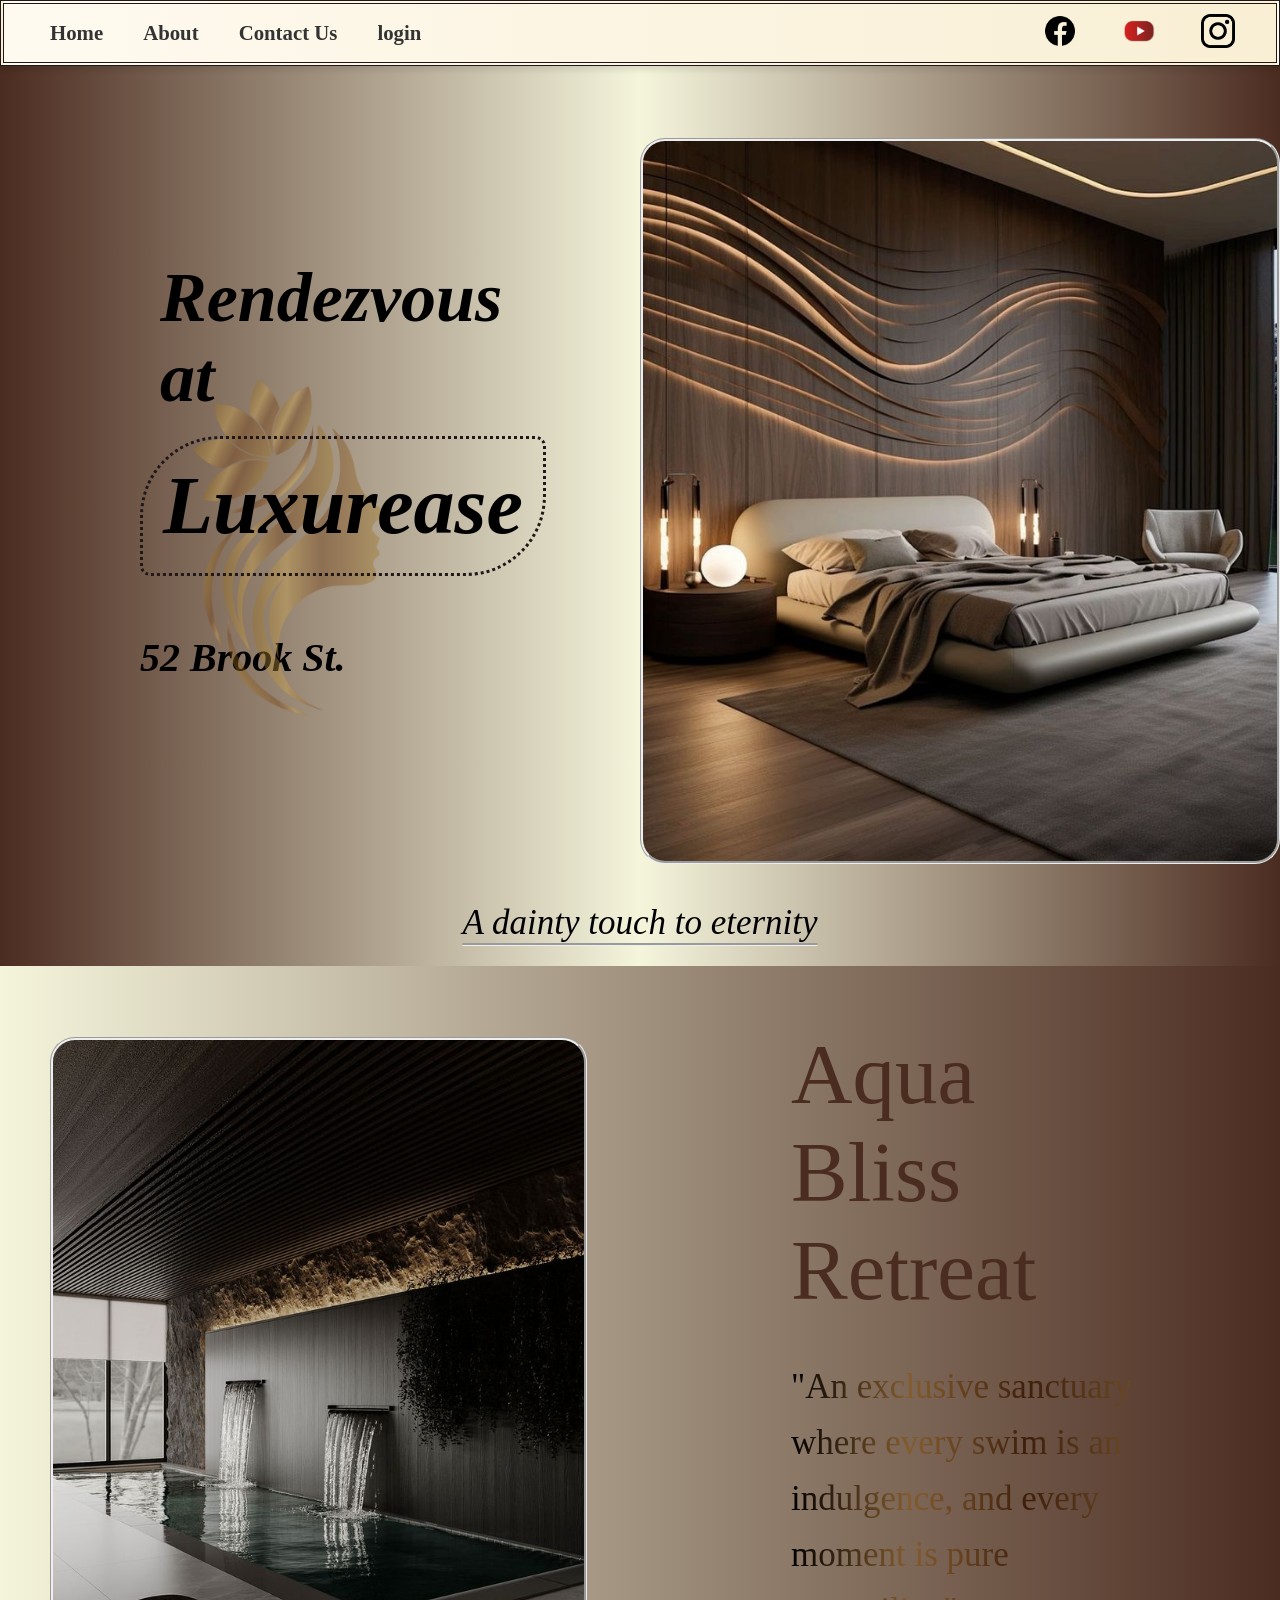
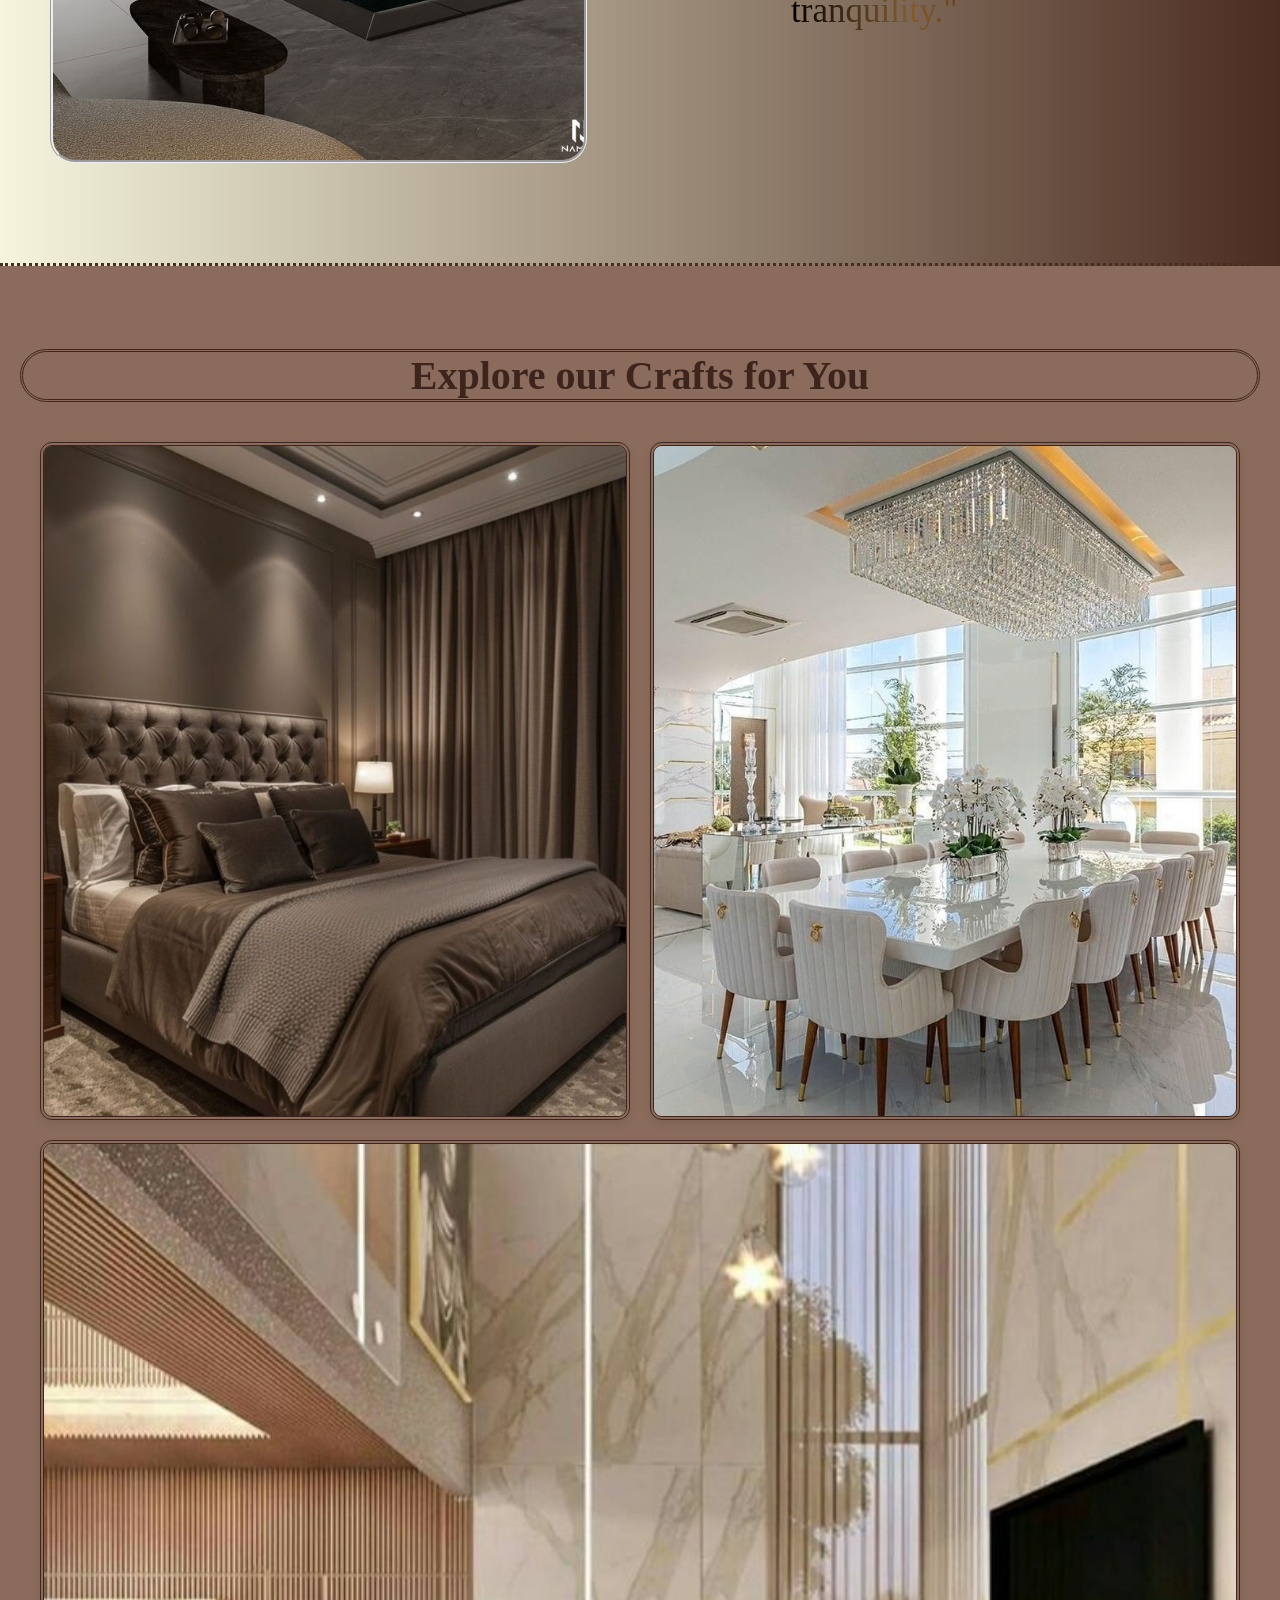
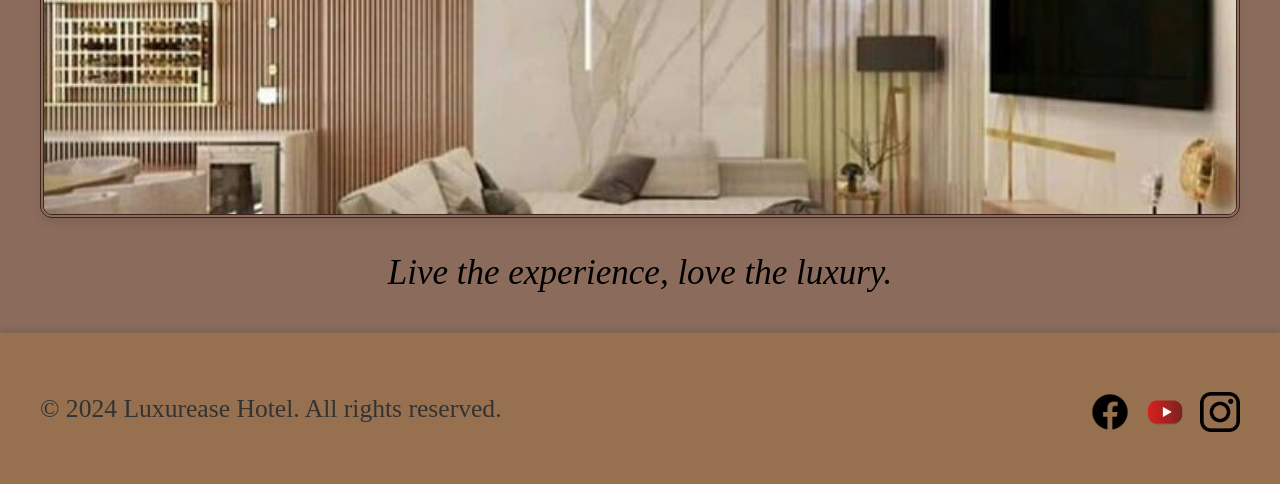
<file: website/index.html>
<!DOCTYPE html>
<html lang="en">
<head>
    <meta charset="UTF-8">
    <meta name="viewport" content="width=device-width, initial-scale=1.0">
    <title>Luxurease Hotel</title>
    <link rel="stylesheet" href="style.css">
</head>
<body>
    <!-- Navbar -->
    <nav class="navbar">
        <div class="navbar-container">
            <!-- Left Side (Links) -->
            <div class="menu">
                <a href="index.html" class="navbar-item">Home</a>
                <a href="about.html" class="navbar-item">About</a>
                <a href="contact.html" class="navbar-item">Contact Us</a>
                <a href="login.html" class="navbar-item">login</a>
            </div>
    
            <!-- Right Side (Logos) -->
            <div class="social-icons">
                <a href="https://facebook.com" target="_blank">
                    <img src="assets/images/bedroom/facebook.png" alt="Facebook" class="social-icon">
                </a>
                <a href="https://youtube.com" target="_blank">
                    <img src="assets/images/bedroom/youtube.png" alt="YouTube" class="social-icon">
                </a>
                <a href="https://instagram.com" target="_blank">
                    <img src="assets/images/bedroom/instagram.png" alt="YouTube" class="social-icon">
                </a>
            </div>
        </div>
    </nav>
    

    <!-- 1st Section -->
    <section class="section1">
        <div class="text-section">
        <div  class="logo"> <img src="assets/images/bedroom/logo.png" alt="Luxurease Hotel" width="500px" />
        </div>
            <h1 class="meet-text">Rendezvous at</h1>
            <h2 class="luxurease-text">Luxurease</h2>
            <h2 class="address">52 Brook St.</h2>
        </div>
        <div class="image-section">
            <img src="assets/images/bedroom/download (21).jpg" alt="Luxurease Hotel" />
        </div>
        <div class="daity-text">
            A dainty touch to eternity
        </div>
    </section>


    <!-- 2nd Section -->
<section class="section2">
    <div class="image-section">
        <img src="assets/images/swimmingpool/Namaq Architects - Interior Design in Riyadh, Saudi Arabia.jpg" alt="Luxurease Restaurant" />
    </div>
    <div class="text-section">
        <h1 class="section-title">Aqua Bliss Retreat</h1>
        <p class="section-description">"An exclusive sanctuary where every swim is an indulgence, and every moment is pure tranquility."

        </p>
    </div>
</section>

<section class="section3">
    <h2 class="section-titles">Explore our Crafts for You</h2>
    <div class="flex-container">
        <div class="flex-item">
            <a href="bedroom.html">
                <img src="assets/images/bedroom/29 Cozy Bedroom Designs Perfect for Snuggling with Your Partner.jpg" alt="Image 1" class="flex-image">
                <p class="flex-caption">Tranquil  Ambience</p>
            </a>
        </div>
        <div class="flex-item">
            <a href="diningroom.html">
                <img src="assets/images/dinningroom/download (19).jpg" alt="Image 2" class="flex-image">
                <p class="flex-caption">Gourmet Dining</p>
            </a>
        </div>
        <div class="flex-item">
            <a href="livingroom.html">
                <img src="assets/images/livingroom/download (30).jpg" alt="Image 3" class="flex-image">
                <p class="flex-caption">Lounge Haven</p>
            </a>
        </div>
    </div>

    <div> <p class="last-text">Live the experience, love the luxury.</p></div>
</section>


<!-- Footer Section -->
<footer class="footer">
    <div class="footer-container">
        <!-- Left Side - Company Info -->
        <div class="footer-info">
            <p>&copy; 2024 Luxurease Hotel. All rights reserved.</p>
        </div>

        <!-- Right Side - Social Media Links -->
        <div class="footer-social">
            <a href="https://facebook.com" target="_blank">
                <img src="assets/images/bedroom/facebook.png" alt="Facebook" class="social-icon-footer">
            </a>
            <a href="https://youtube.com" target="_blank">
                <img src="assets/images/bedroom/youtube.png" alt="YouTube" class="social-icon-footer">
            </a>
            <a href="https://youtube.com" target="_blank">
                <img src="assets/images/bedroom/instagram.png" alt="YouTube" class="social-icon-footer">
            </a>
        </div>
    </div>
</footer>


    <script src="script.js"></script>
</body>
</html>
</file>
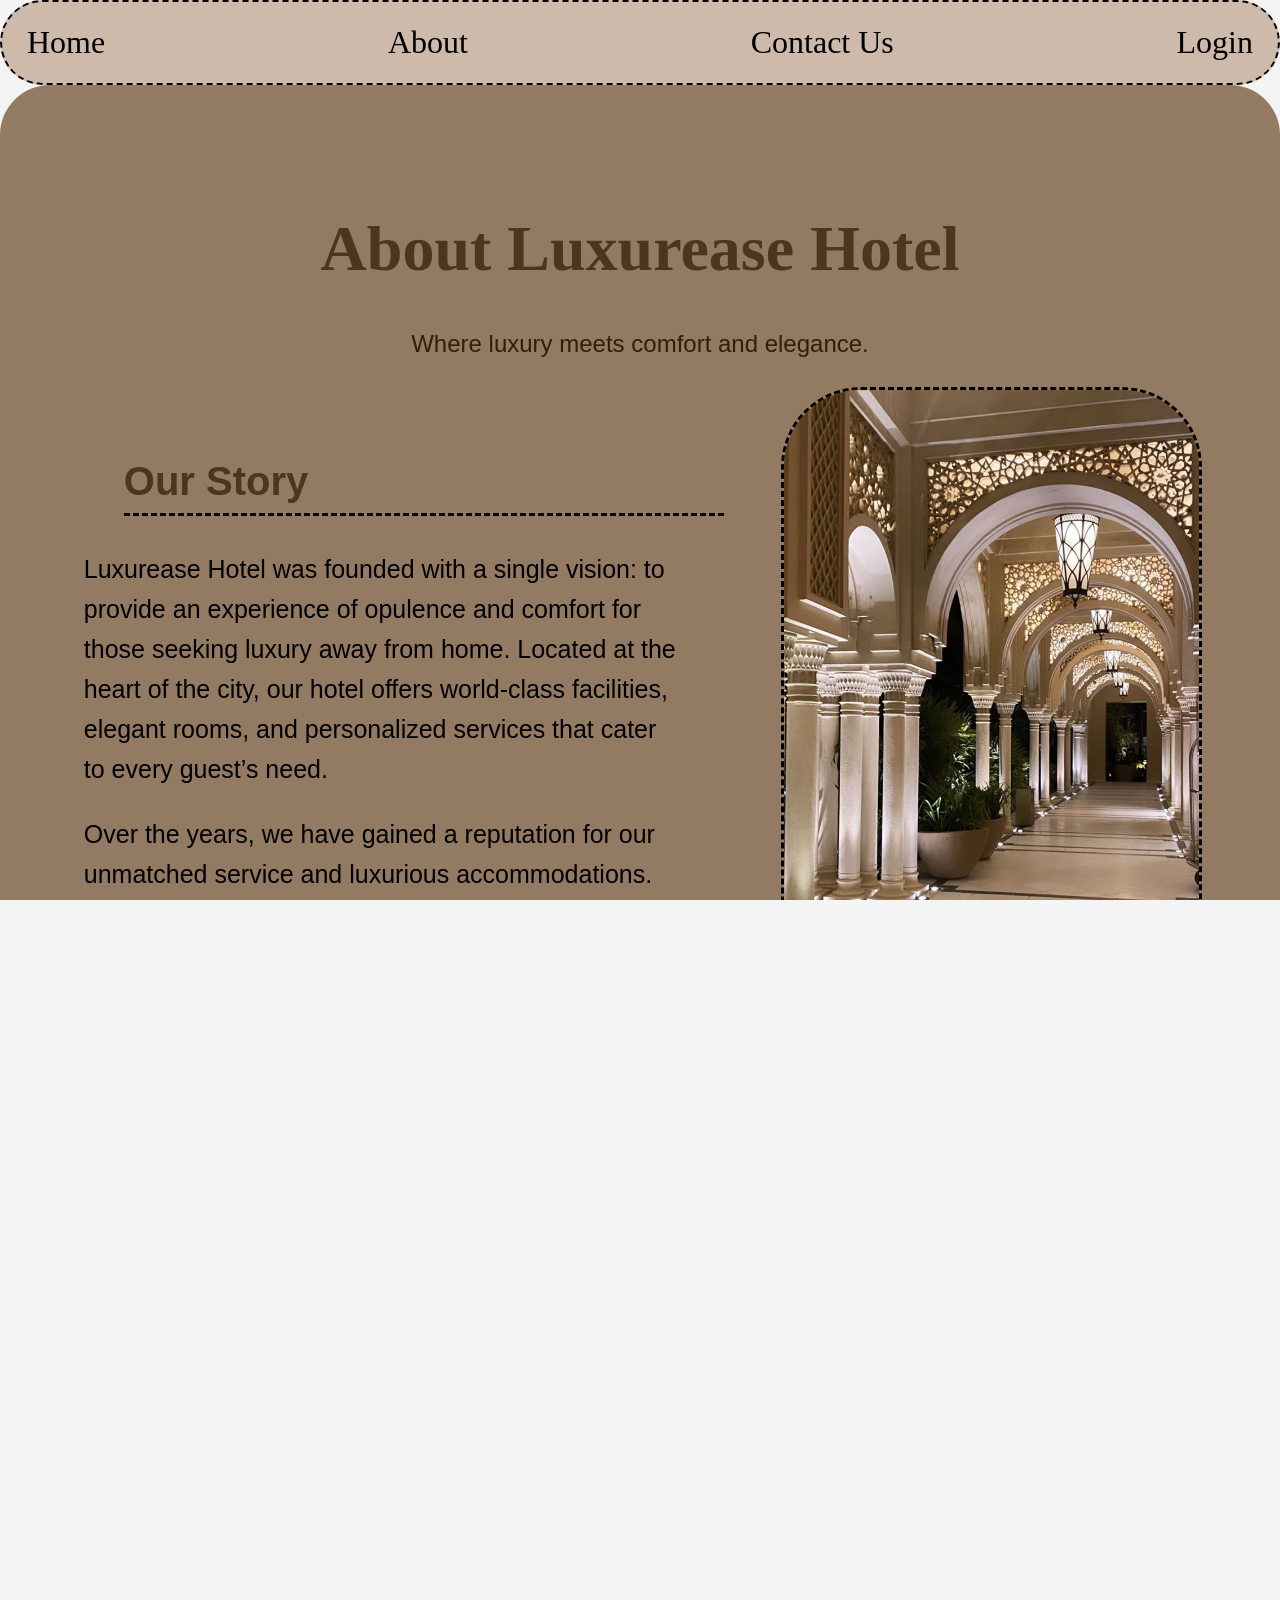
<file: website/about.html>
<!DOCTYPE html>
<html lang="en">
<head>
    <meta charset="UTF-8">
    <meta name="viewport" content="width=device-width, initial-scale=1.0">
    <title>About Us - Luxurease Hotel</title>
    <link rel="stylesheet" href="styles.css">
</head>
<body>
    <!-- Navbar -->
    <nav class="navbar">
        <div class="navbar-item"><a href="index.html">Home</a></div>
        <div class="navbar-item"><a href="about.html">About</a></div>
        <div class="navbar-item"><a href="contact.html">Contact Us</a></div>
        <div class="navbar-item"><a href="login.html">Login</a></div>
    </nav>

    <!-- About Section -->
    <section class="about-section">
        <div class="about-header">
            <h1>About Luxurease Hotel</h1>
            <p>Where luxury meets comfort and elegance.</p>
        </div>

        <!-- Our Story -->
        <div class="about-story">
            <div class="story-text">
                <h2>Our Story</h2>
                <p>
                    Luxurease Hotel was founded with a single vision: to provide an experience of opulence and comfort for those seeking luxury away from home. Located at the heart of the city, our hotel offers world-class facilities, elegant rooms, and personalized services that cater to every guest’s need. 
                </p>
                <p>
                    Over the years, we have gained a reputation for our unmatched service and luxurious accommodations. Whether you're here for business, relaxation, or a special event, Luxurease promises an unforgettable stay.
                </p>
            </div>
            <div class="story-image">
                <img src="assets/images/livingroom/aboutus (1).jpg" alt="Luxurease Hotel Story" />
            </div>
        </div>

        <!-- Our Team -->
        <div class="about-team">
            <h2>Meet Our Team</h2>
            <p>Our team is our greatest asset. We are passionate about providing top-notch care to all our guests.</p>
            <div class="team-members">
                <div class="team-member">
                    <img src="assets/images/livingroom/jenny doe.jpg" alt="Team Member 1" />
                    <h3>John Doe</h3>
                    <p>General Manager</p>
                </div>
                <div class="team-member">
                    <img src="assets/images/livingroom/jane smith.jpg" alt="Team Member 2" />
                    <h3>Jane Smith</h3>
                    <p>Executive Chef</p>
                </div>
                <div class="team-member">
                    <img src="assets/images/livingroom/david lee.jpg" alt="Team Member 3" />
                    <h3>David Lee</h3>
                    <p>Operations Manager</p>
                </div>
            </div>
        </div>

        <!-- Vision & Values -->
        <div class="about-vision">
            <h2>Our Vision & Values</h2>
            <div class="vision-content">
                <div class="vision-text">
                    <h3>Vision</h3>
                    <p>To be the leading luxury hotel that provides unmatched comfort, style, and service to our guests.</p>
                </div>
                <div class="vision-text">
                    <h3>Values</h3>
                    <ul>
                        <li>Excellence in service</li>
                        <li>Commitment to sustainability</li>
                        <li>Respect and integrity</li>
                        <li>Passion for quality</li>
                    </ul>
                </div>
            </div>
        </div>
    </section>

    <!-- Footer -->
    <footer class="footer">
        <p>&copy; 2024 Luxurease Hotel. All Rights Reserved.</p>
    </footer>

    <script src="script.js"></script>
</body>
</html>
</file>
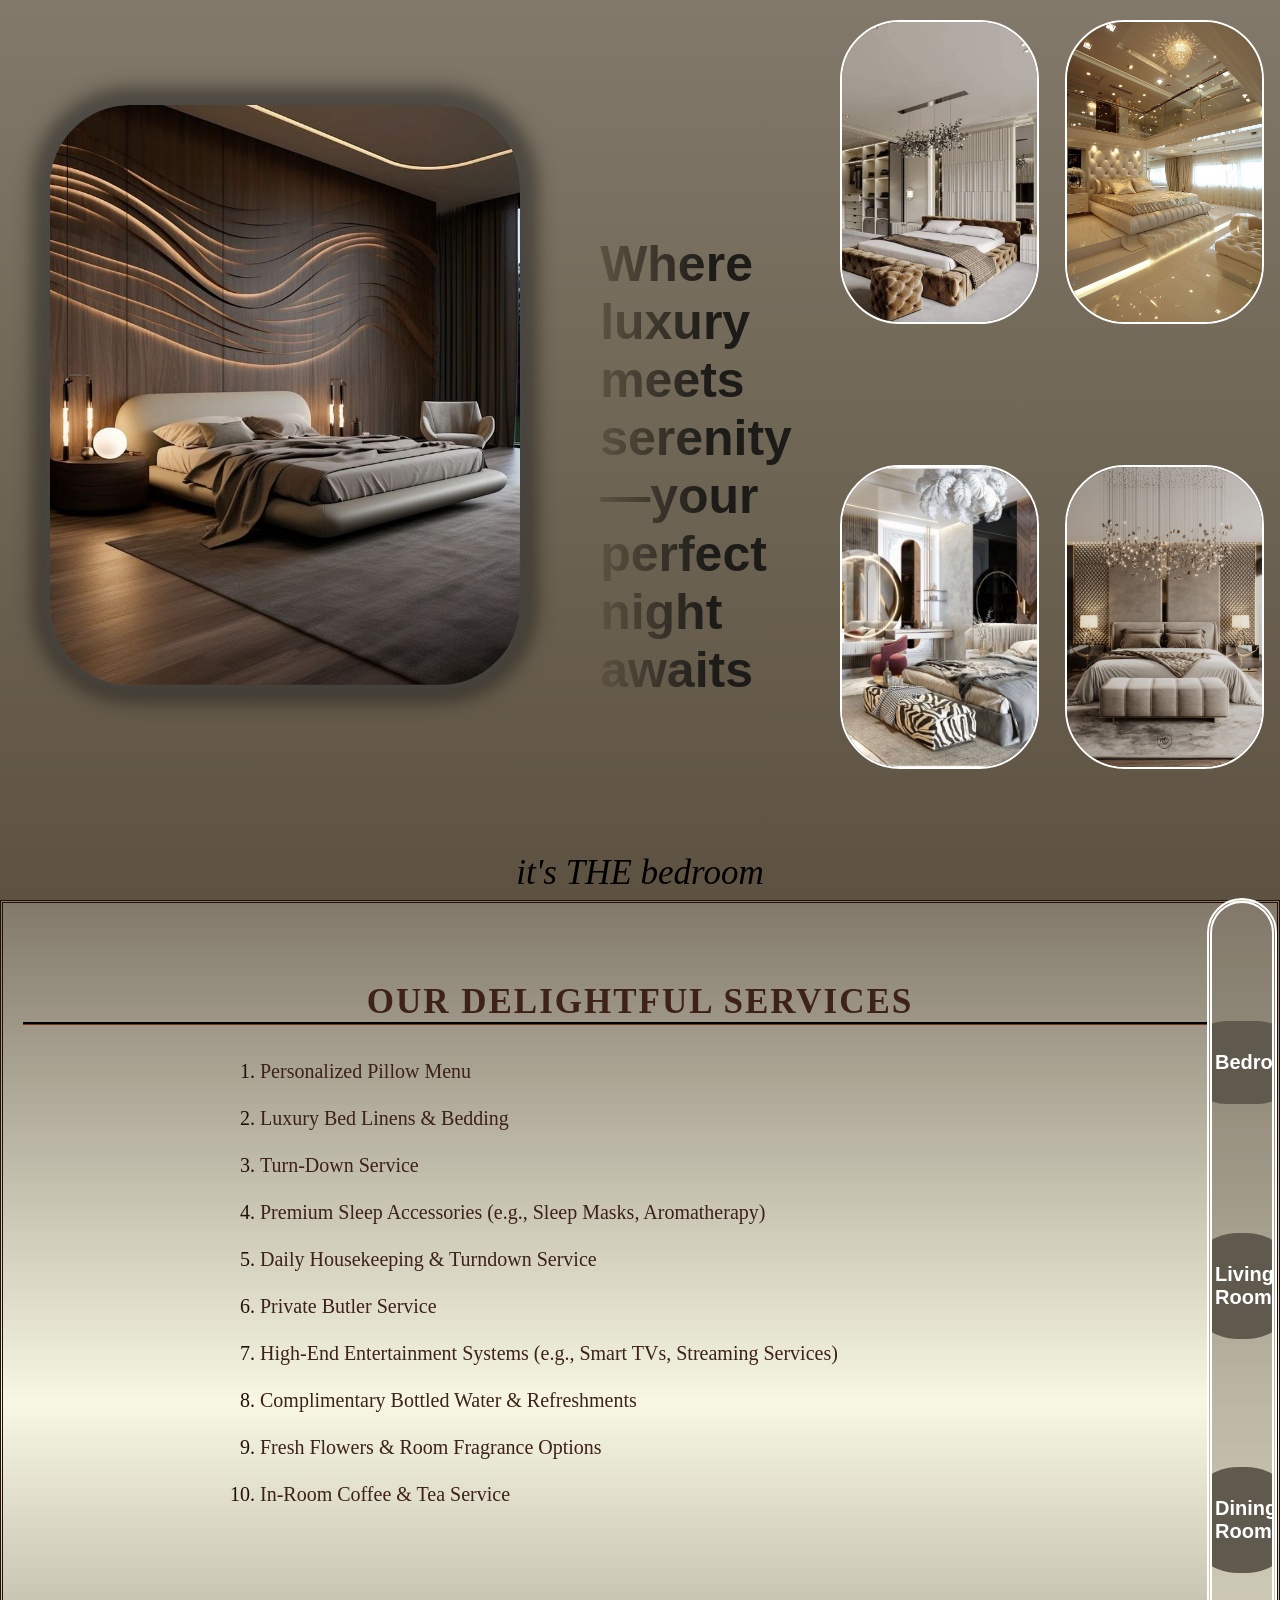
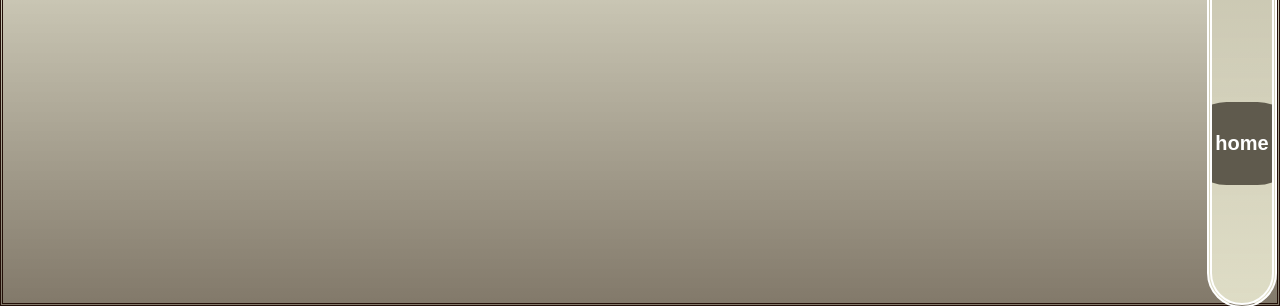
<file: website/bedroom.html>
<!DOCTYPE html>
<html lang="en">
<head>
    <meta charset="UTF-8">
    <meta name="viewport" content="width=device-width, initial-scale=1.0">
    <title>Bedroom Page</title>
    <link rel="stylesheet" href="stylebedroom.css">
    
</head>
    <body>
        

        <section class="section1">
            <div class="image">
                <img class="main-image" src="assets/images/bedroom/download (21).jpg" alt="Bedroom">
                <div class="line">
                    <p>
                        <!-- <img class="logo-image" src="assets/images/bedroom/logo.png" alt="Bedroom" width="400px"> -->
                        Where luxury meets serenity—your perfect night awaits
                    </p>
                </div>
            </div>
            
            <div class="gallery">
                <img src="assets/images/bedroom/download (22).jpg" alt="Gallery Image 1">
                <img src="assets/images/bedroom/download (24).jpg" alt="Gallery Image 2">
                <img src="assets/images/bedroom/download (23).jpg" alt="Gallery Image 3">
                <img src="assets/images/bedroom/Beyond Dreams_ Luxe Chambers of Elegance and Comfort.jpg" alt="Gallery Image 4">
            </div>

        </div>
        <div class="daity-text">
            it's THE bedroom
        </div>
    </section>

        <section class="section2">
            <h2>Our delightful Services</h2>
            <ol class="services-list">
                <li>Personalized Pillow Menu</li>
                <li>Luxury Bed Linens & Bedding</li>
                <li>Turn-Down Service</li>
                <li>Premium Sleep Accessories (e.g., Sleep Masks, Aromatherapy)</li>
                <li>Daily Housekeeping & Turndown Service</li>
                <li>Private Butler Service</li>
                <li>High-End Entertainment Systems (e.g., Smart TVs, Streaming Services)</li>
                <li>Complimentary Bottled Water & Refreshments</li>
                <li>Fresh Flowers & Room Fragrance Options</li>
                <li>In-Room Coffee & Tea Service</li>
            </ol>

                <!-- Navbar -->
        <div class="navbar">
            <a href="bedroom.html">Bedrooms</a>
            <a href="livingroom.html">Living Rooms</a>
            <a href="diningroom.html">Dining Rooms</a>
            <a href="index.html">home</a>
        </div>

        </section>
        
    </body>
    </html>
</file>
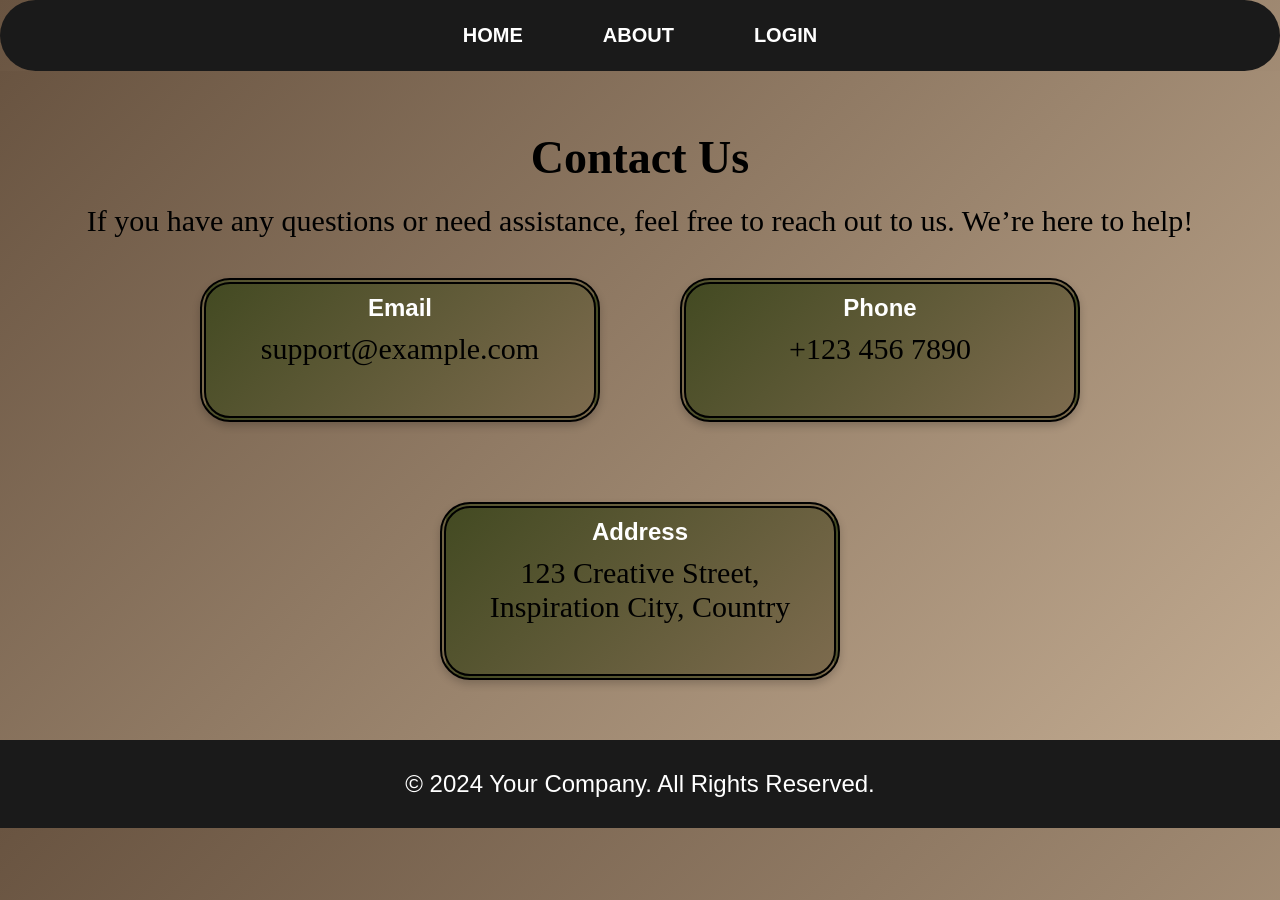
<file: website/contact.html>
<!DOCTYPE html>
<html lang="en">
<head>
    <meta charset="UTF-8">
    <meta name="viewport" content="width=device-width, initial-scale=1.0">
    <title>Contact Us</title>
    <link rel="stylesheet" href="contactstyle.css">
</head>
<body>
    <header>
        <nav class="navbar">
            <ul class="nav-links">
                <li><a href="index.html">Home</a></li>
                <li><a href="about.html">About</a></li>
                <li><a href="login.html">Login</a></li>
            </ul>
        </nav>
    </header>

    <section class="contact-info">
        <div class="content">
            <h1>Contact Us</h1>
            <p>If you have any questions or need assistance, feel free to reach out to us. We’re here to help!</p>
            <div class="info-container">
                <div class="info-box">
                    <h3>Email</h3>
                    <p>support@example.com</p>
                </div>
                <div class="info-box">
                    <h3>Phone</h3>
                    <p>+123 456 7890</p>
                </div>
                <div class="info-box">
                    <h3>Address</h3>
                    <p>123 Creative Street, Inspiration City, Country</p>
                </div>
            </div>
        </div>
    </section>

    <footer class="footer">
        <p>© 2024 Your Company. All Rights Reserved.</p>
    </footer>
</body>
</html>
</file>
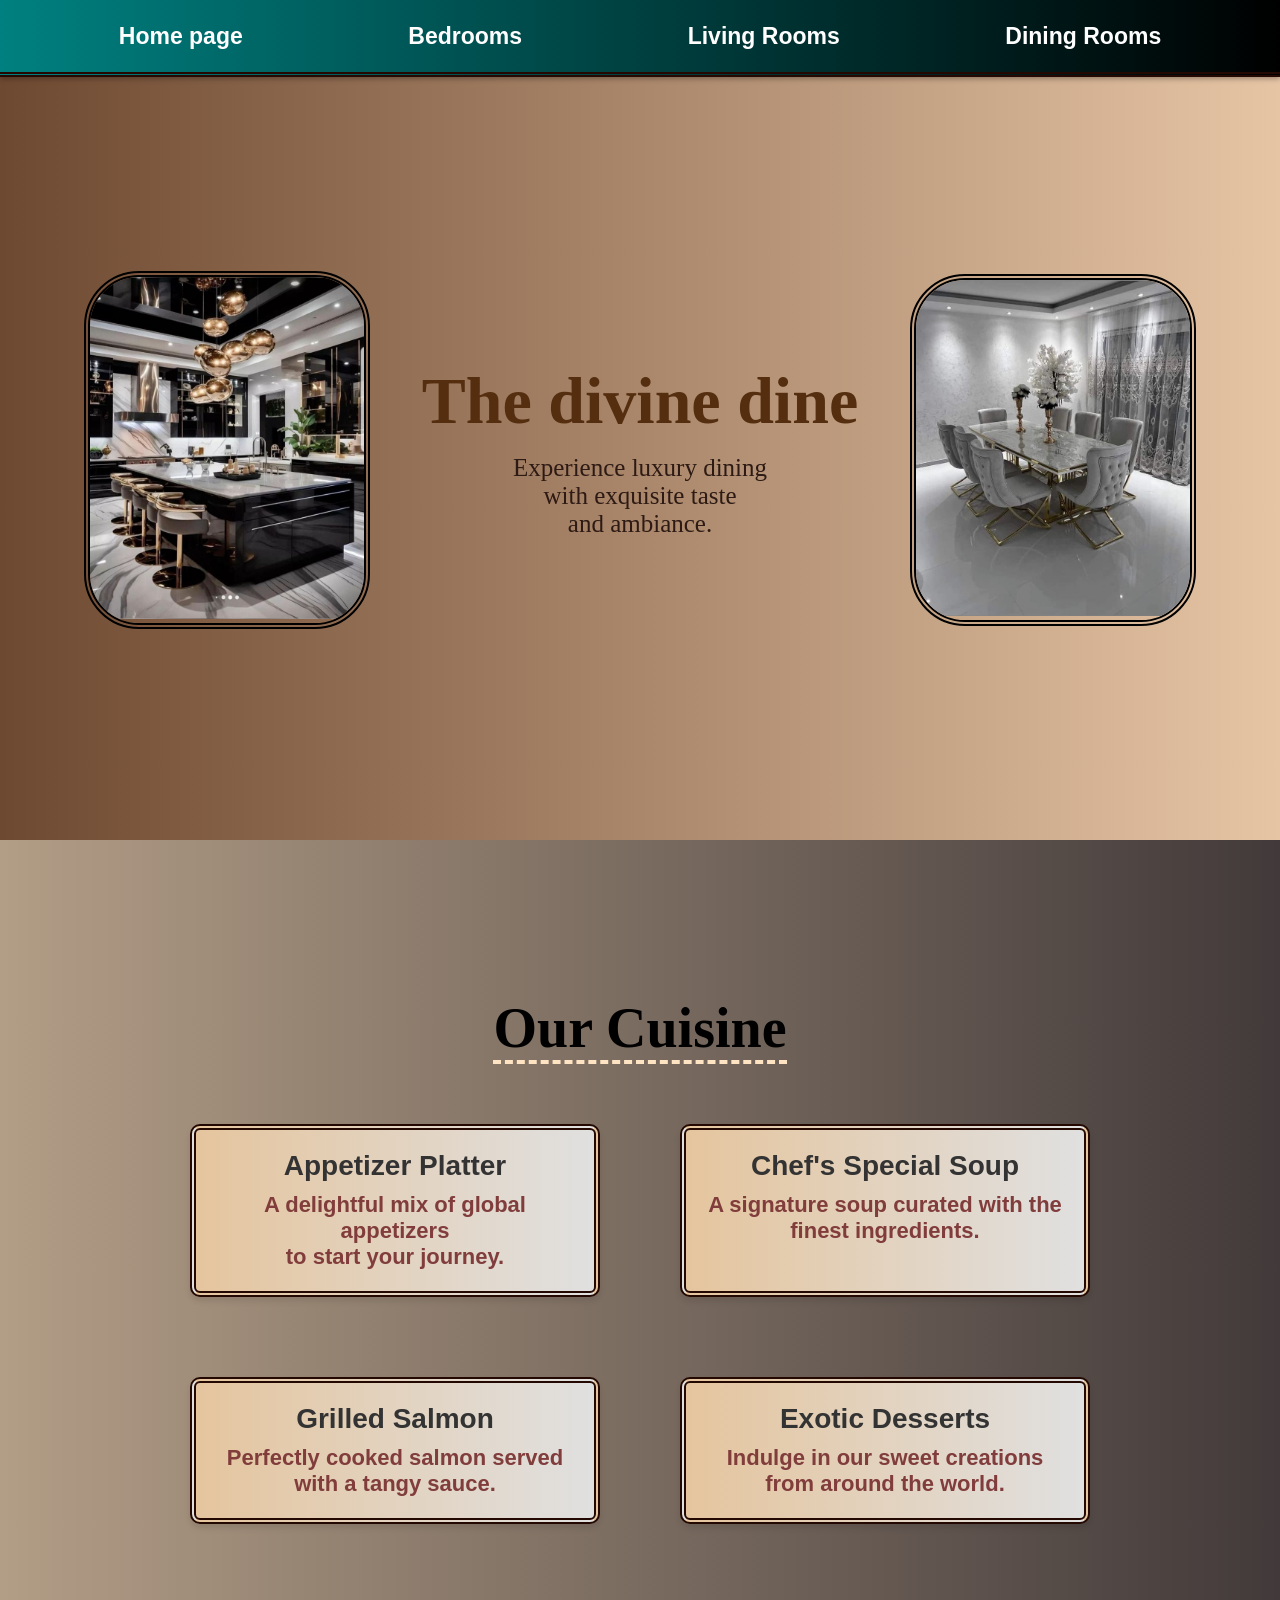
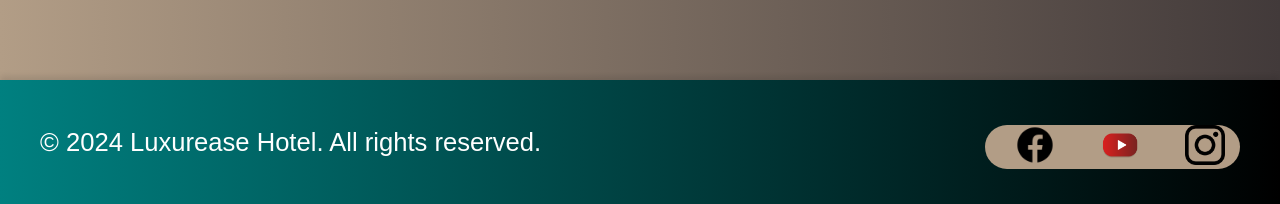
<file: website/diningroom.html>
<!DOCTYPE html>
<html lang="en">
<head>
    <meta charset="UTF-8">
    <meta name="viewport" content="width=device-width, initial-scale=1.0">
    <title>Dining Resort</title>
    <link rel="stylesheet" href="diningstyle.css">
</head>
<body>

    <!-- Navbar -->
    <nav class="navbar">
        <a href="index.html">Home page</a>
        <a href="bedroom.html">Bedrooms</a>
        <a href="livingroom.html">Living Rooms</a>
        <a href="diningroom.html">Dining Rooms</a>
    </nav>

    <!-- Section 1: Images and Text -->
    <section class="section1">
        <div class="image-container">
            <div class="image left-image">
                <img src="assets/images/dinningroom/download (17).jpg" alt="Dining Image 1" >
            </div>
            <div class="text-content">
                <h2>The divine dine</h2>
                <p>Experience luxury dining <br>with exquisite taste<br> and ambiance.</p>
            </div>
            <div class="image right-image">
                <img src="assets/images/dinningroom/download (18).jpg" alt="Dining Image 2" >
            </div>
        </div>
    </section>




    <div class="section2">
        <h2>Our Cuisine</h2>
        <div class="menu">
            <div class="menu-item">
                <h3>Appetizer Platter</h3>
                <p>A delightful mix of global appetizers<br>to start your journey.</p>
            </div>
            <div class="menu-item">
                <h3>Chef's Special Soup</h3>
                <p>A signature soup curated with the <br> finest ingredients.</p>
            </div>
            <div class="menu-item">
                <h3>Grilled Salmon</h3>
                <p>Perfectly cooked salmon served <br>with a tangy sauce.</p>
            </div>
            <div class="menu-item">
                <h3>Exotic Desserts</h3>
                <p>Indulge in our sweet creations <br>from around the world.</p>
            </div>
        </div>
    </div>






    <!-- Footer Section -->
<footer class="footer">
    <div class="footer-container">
        <!-- Left Side - Company Info -->
        <div class="footer-info">
            <p>&copy; 2024 Luxurease Hotel. All rights reserved.</p>
        </div>

        <!-- Right Side - Social Media Links -->
        <div class="footer-social">
            <a href="https://facebook.com" target="_blank">
                <img src="assets/images/bedroom/facebook.png" alt="Facebook" class="social-icon-footer">
            </a>
            <a href="https://youtube.com" target="_blank">
                <img src="assets/images/bedroom/youtube.png" alt="YouTube" class="social-icon-footer">
            </a>
            <a href="https://youtube.com" target="_blank">
                <img src="assets/images/bedroom/instagram.png" alt="YouTube" class="social-icon-footer">
            </a>
        </div>
    </div>
</footer>

</body>
</html>
</file>
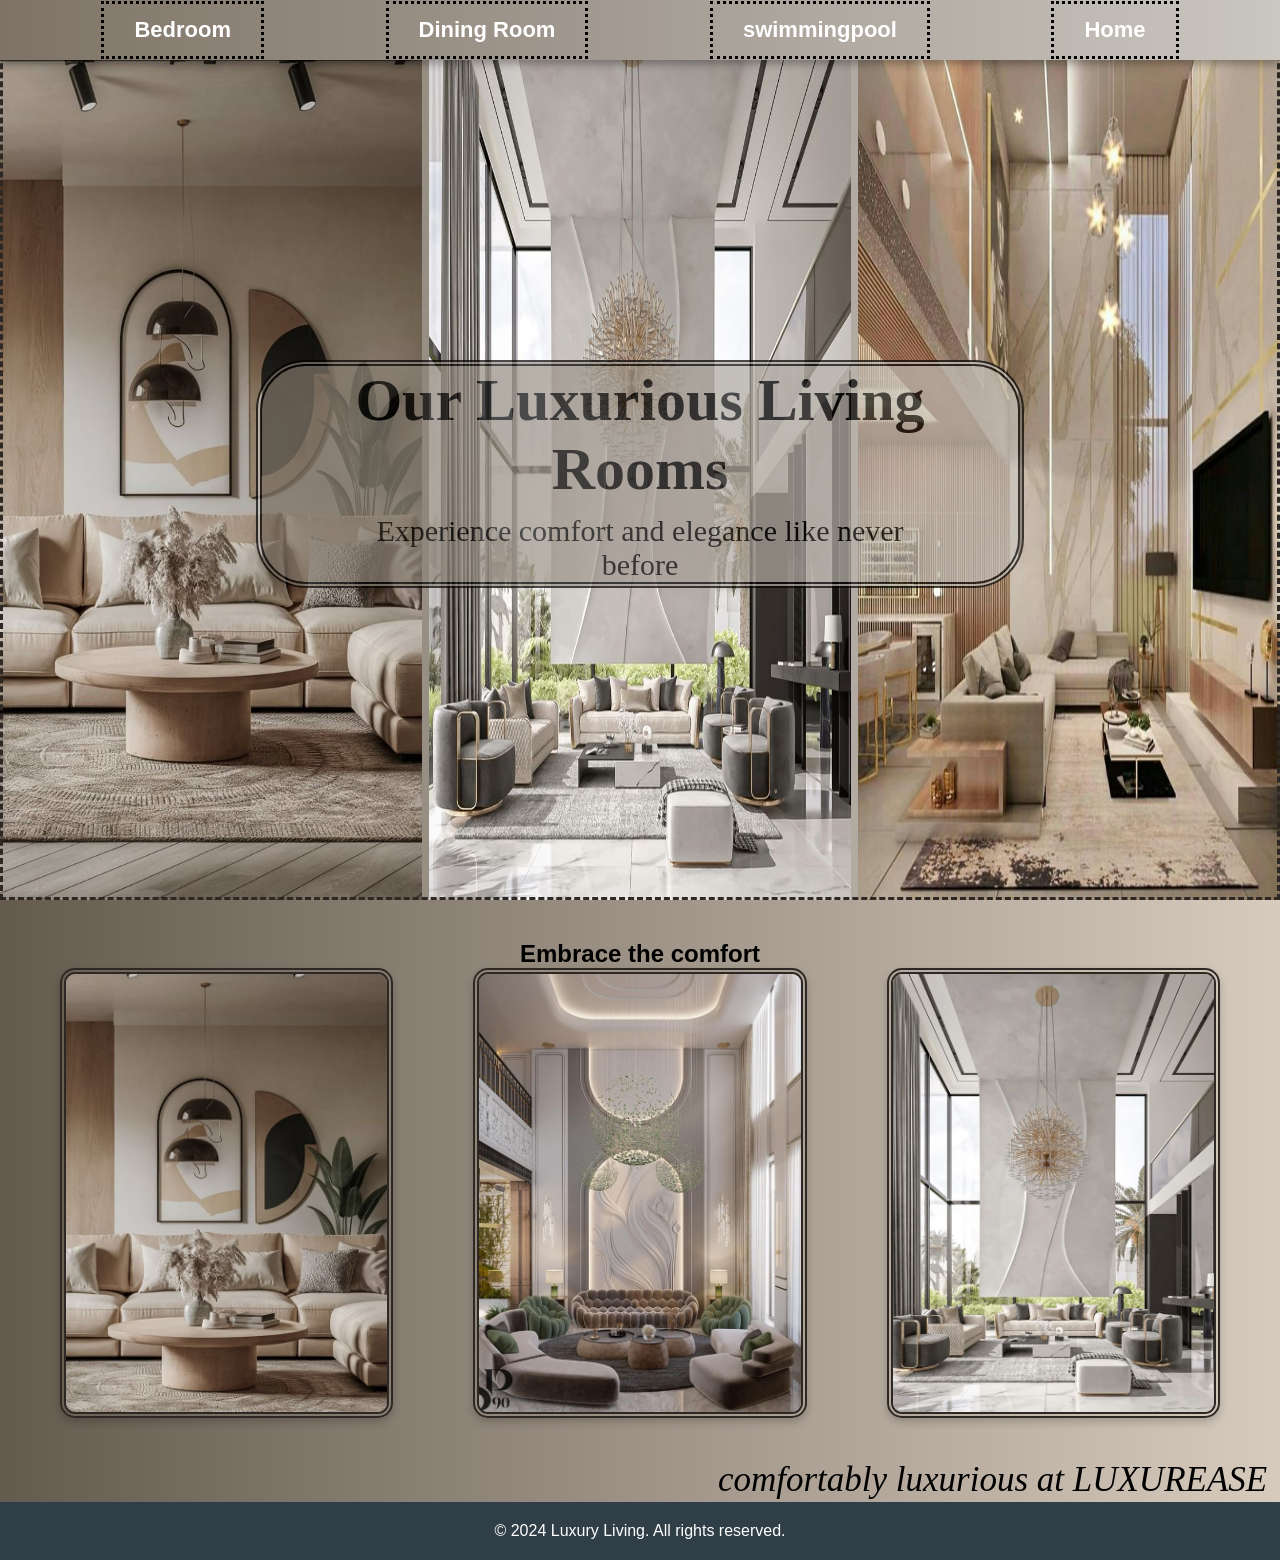
<file: website/livingroom.html>
<!DOCTYPE html>
<html lang="en">
<head>
    <meta charset="UTF-8">
    <meta name="viewport" content="width=device-width, initial-scale=1.0">
    <title>Living Room</title>
    <link rel="stylesheet" href="livingstyle.css">
</head>
<body>
    <!-- Navbar -->
    <nav class="navbar">
        <a href="bedroom.html">Bedroom</a>
        <a href="diningroom.html">Dining Room</a>
        <a href="swimmingpool.html">swimmingpool</a>
        <a href="index.html">Home</a>
    </nav>

    <!-- Section 1 - Presentation -->
    <section class="section1">
        <div class="intro">
            <h1> Our Luxurious Living Rooms</h1>
            <p>Experience comfort and elegance like never before</p>
        </div>
    </section>

    <!-- Section 2 - Living Room Gallery -->
    <section class="section2">
        <h2>Embrace the comfort</h2>
        <div class="gallery">
            <div class="gallery-item">
                <img src="assets/images/livingroom/Clean and Cozy Living Room.jpg" alt="Living Room 1">
                <div class="label">Cozy Retreat</div>
            </div>
            <div class="gallery-item">
                <img src="assets/images/livingroom/download (29).jpg" alt="Living Room 2">
                <div class="label">Modern Elegance</div>
            </div>
            <div class="gallery-item">
                <img src="assets/images/livingroom/Modern luxury living room design.jpg" alt="Living Room 3">
                <div class="label">Spacious Comfort</div>
            </div>
        </div>
        <div class="dainty-text">
            comfortably luxurious at LUXUREASE
         </div>

    </section>
    

    <!-- Section 3 - Footer -->
    <footer class="footer">
        <p>&copy; 2024 Luxury Living. All rights reserved.</p>
    </footer>

</body>
</html>
</file>
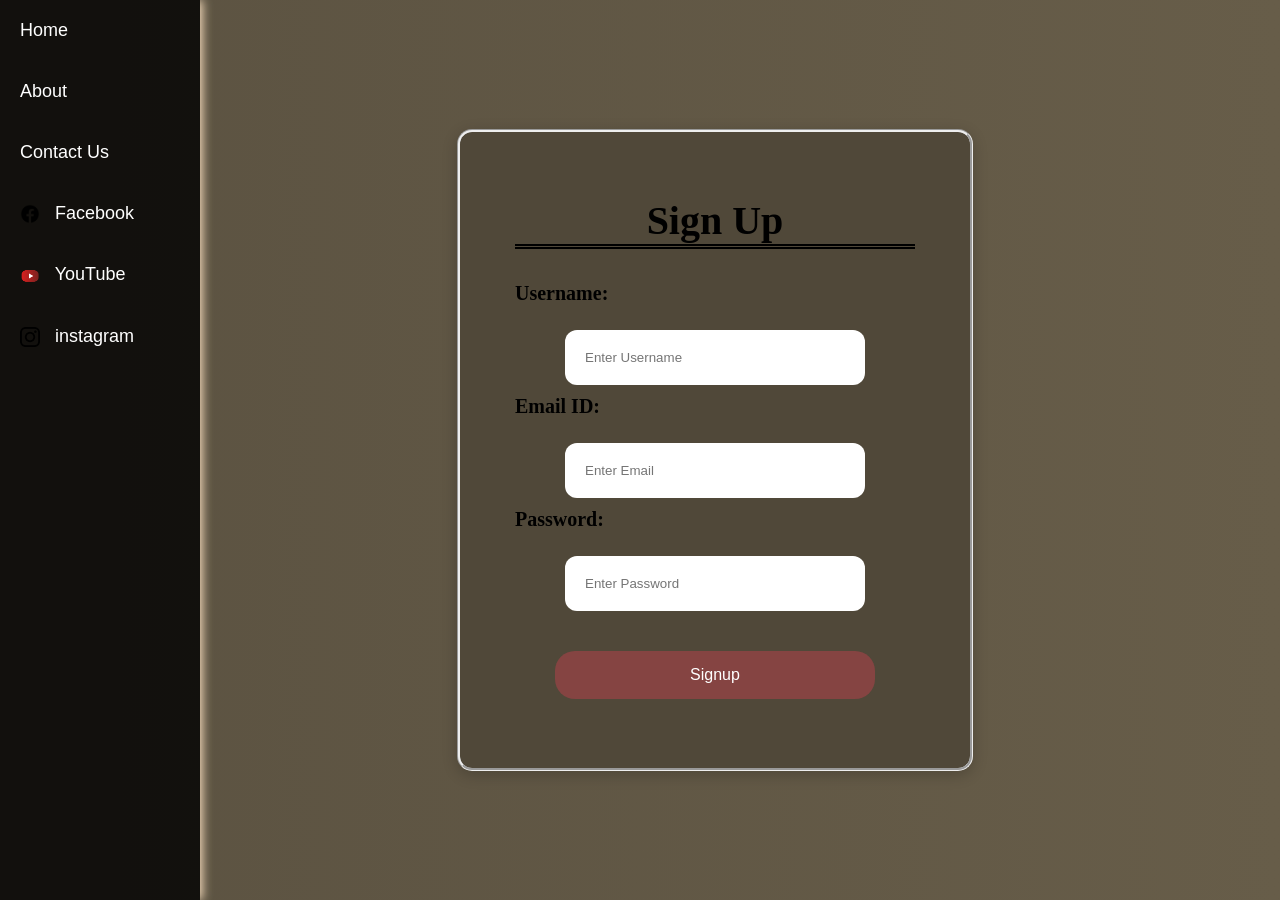
<file: website/login.html>
<!DOCTYPE html>
<html lang="en">
<head>
  <meta charset="UTF-8">
  <meta name="viewport" content="width=device-width, initial-scale=1.0">
  <title>Sign Up</title>
  <link rel="stylesheet" href="style3.css">

</head>
<body>

<!-- Vertical Navbar -->
<nav class="vertical-navbar">
    <a href="index.html">Home</a>
    <a href="about.html">About</a>
    <a href="contact.html">Contact Us</a>
    <a href="https://www.facebook.com" target="_blank">
      <img src="assets/images/bedroom/facebook.png" alt="Facebook" class="icon"> Facebook
    </a>
    <a href="https://www.youtube.com" target="_blank">
      <img src="assets/images/bedroom/youtube.png" alt="YouTube" class="icon"> YouTube
    </a>
    <a href="https://www.facebook.com" target="_blank">
        <img src="assets/images/bedroom/instagram.png" alt="Facebook" class="icon"> instagram
      </a>
  </nav>


  <div class="signup-container">
    <h2>Sign Up</h2>
    <form id="signupForm">
      <label for="username">Username:</label>
      <input type="text" id="username" placeholder="Enter Username" name="username" required>

      <label for="email">Email ID:</label>
      <input type="email" id="email" placeholder="Enter Email" name="email" required>

      <label for="password">Password:</label>
      <input type="password" id="password" placeholder="Enter Password" name="password" required>

      <button type="submit">Signup</button>
    </form>
    <p id="status-message"></p>
  </div>

  <script src="script.js"></script>
</body>
</html>
</file>
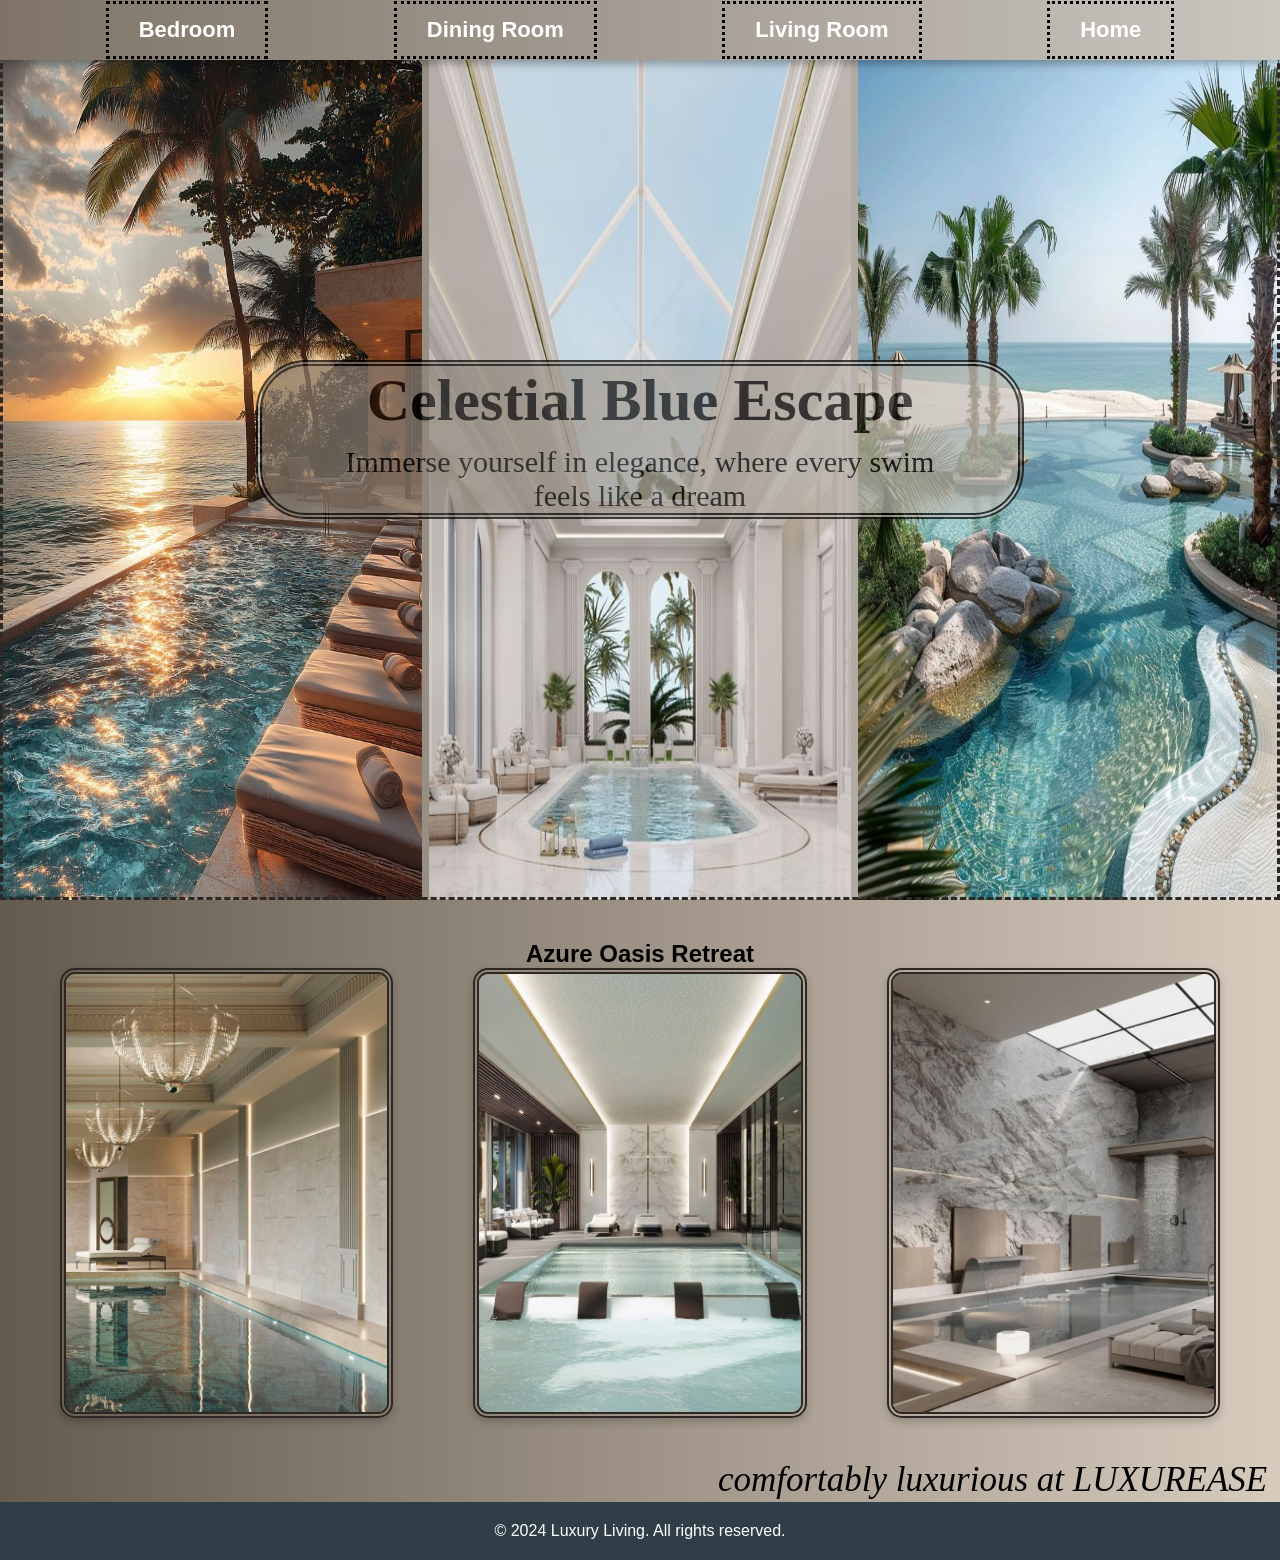
<file: website/swimmingpool.html>
<!DOCTYPE html>
<html lang="en">
<head>
    <meta charset="UTF-8">
    <meta name="viewport" content="width=device-width, initial-scale=1.0">
    <title>Living Room</title>
    <link rel="stylesheet" href="swimmingstyle.css">
</head>
<body>
    <!-- Navbar -->
    <nav class="navbar">
        <a href="bedroom.html">Bedroom</a>
        <a href="diningroom.html">Dining Room</a>
        <a href="livingroom.html">Living Room</a>
        <a href="index.html">Home</a>
    </nav>

    <!-- Section 1 - Presentation -->
    <section class="section1">
        <div class="intro">
            <h1>Celestial Blue Escape</h1>
            <p>Immerse yourself in elegance, where every swim feels like a dream</p>
        </div>
    </section>

    <!-- Section 2 - Living Room Gallery -->
    <section class="section2">
        <h2>Azure Oasis Retreat</h2>
        <div class="gallery">
            <div class="gallery-item">
                <img src="assets/images/swimmingpool/download (32).jpg" alt="Living Room 1">
                <div class="label">Infinity Haven</div>
            </div>
            <div class="gallery-item">
                <img src="assets/images/swimmingpool/Spa Decor Ideas.jpg" alt="Living Room 2">
                <div class="label"> The Opulent Plunge</div>
            </div>
            <div class="gallery-item">
                <img src="assets/images/swimmingpool/Transform your pool area into a luxurious oasis with sleek, modern design elements.jpg" alt="Living Room 3">
                <div class="label">Sapphire Serenity</div>
            </div>
        </div>
        <div class="dainty-text">
            comfortably luxurious at LUXUREASE
         </div>

    </section>
    

    <!-- Section 3 - Footer -->
    <footer class="footer">
        <p>&copy; 2024 Luxury Living. All rights reserved.</p>
    </footer>

</body>
</html>
</file>
<file: website/style.css>
/* General Styles */
body {
    margin: 0;
    font-family:  "Franklin Ghotics Medium", Times, serif;
    background-color:#4B2C20;
}

/* Import Dancing Script Font */
@import url('https://fonts.googleapis.com/css2?family=Dancing+Script&display=swap');

/* Navbar Styles */
.navbar {
    background: linear-gradient(90deg, #fffaf0, #f8efd4); /* Cream gradient background */
    box-shadow: 0 4px 6px rgba(0, 0, 0, 0.1); /* Subtle shadow */
    position: sticky;
    top: 0;
    z-index: 1000;
    border: #201818 double 4px;
    padding: 10px 20px;
}

/* Navbar Container */
.navbar-container {
    display: flex;
    justify-content:space-between; /* Space between left and right sections */
    align-items: center;
    max-width: 1200px;
    margin: 0 auto;
}

/* Menu Links (Left Side) */
.menu {
    display: flex;
    gap: 20px; /* Equal spacing between menu items */
}

.navbar-item {
    font-size: 1.3rem;
    color: #333;
    text-decoration: none;
    font-weight: 600;
    padding: 5px 10px;
    transition: color 0.3s ease, background-color 0.3s ease;
}

.navbar-item:hover {
    color: white;
    background-color: rgb(236, 195, 142);
    border-radius: 20px;
}

/* Social Icons (Right Side) */
.social-icons {
    display: flex;
    gap: 35px; /* Equal spacing between icons */
}

.social-icon {
    width: 44px; /* Adjusted size for the icons */
    height: 34px;
    object-fit: contain; /* Ensures the image scales properly */
    transition: transform 0.3s ease; /* Smooth hover effect */
}

.social-icon:hover {
    transform: scale(1.2); /* Slight enlargement on hover */
}



/* Section 1 */
.section1 {
    display: flex;
    justify-content: space-between;
    align-items: center;
    padding-top: -9-00px;
    background: linear-gradient(90deg,#4B2C20, #F5F5DC,#4B2C20 ); /* Dark Brown to Cream gradient */
    height: 100vh;
    box-sizing: border-box;
    position: relative;
}

.text-section {
    max-width: 30%;
    display: flex;
    flex-direction: column;
    align-items: flex-start;
    justify-content: center;
    margin-right: 80px; /* Bring it closer to the center by adjusting the margin */
}

.meet-text, .luxurease-text, .address {
    font-family: 'Dancing Script', cursive; /* Apply Dancing Script font */
    
}

.meet-text {
    font-size: 70px;
    color: black;
    font-style: italic;
    font-family:Cambria, Cochin, Georgia, Times, 'Times New Roman', serif ;
    margin-top: -160px; /* Reduced gap between 'meet me at' and 'luxurease' */
    margin-left: 160px; /* Shift text to the right */
    
}

.luxurease-text {
    font-size: 82px;
    font-style: italic;
    color: black;
    font-family: Cambria, Cochin, Georgia, Times, 'Times New Roman', serif;
    border-style:dotted;
    border-color: #201818;
    z-index: 12;
    padding: 20px;
    border-radius: 80px 10px 80px 10px;
    margin-top: -40px; /* Reduced gap from 'meet me at' */
    margin-left: 140px; /* Shift text to the right */
}

.address {
    font-size: 40px;
    font-style: italic;
    color: black;
    margin-top: -10px; /* Reduced gap above address */
    margin-left: 140px; /* Shift text to the right */
}

/* Image Section */
.image-section {
    width: 50%; /* Adjusted width for image */
    display: flex;
    justify-content: center;
    margin-top: -30px; /* Shift the image upwards by 30px */
}

.image-section img {
    width: 650px;
    height: 80vh;
    border-radius: 25px;
    object-fit: cover;
    transition: transform 0.3s ease, box-shadow 0.3s ease;
    border-style:groove;
}

.image-section img:hover {
    transform: scale(1.06);
    filter: saturate(2);
    /* Black and cream gradient glow with increased range */
    box-shadow: 0 0 30px 15px rgba(0, 0, 0, 0.8), 0 0 40px 20px rgba(255, 253, 208, 0.7);
}


/* First section */
.first-section {
    display: flex;
    justify-content: space-between;
    align-items: center;
    background: linear-gradient(45deg, #d2b48c, #fff5e1); /* Brownish, whitish gradient */
    padding: 40px;
    height: 500px; /* Adjust the height to prevent overflow */
    overflow: hidden; /* Prevent horizontal scrolling */
}

/* Left text */
.text-left {
    flex-basis: 30%; /* Ensure this section takes 30% width */
    text-align: left;
}

.title {
    font-family: 'Dancing Script', cursive;
    font-size: 30px;
    color: black;
    margin-bottom: 0;
    opacity: 0; /* Initially hidden */
    transition: opacity 1s ease-in-out; /* Fade-in transition */
}

.subtitle {
    font-family: 'Dancing Script', cursive;
    font-size: 60px;
    color: black;
    margin-top: 0;
}

/* Image container */
.image-container {
    position: relative;
    flex-grow: 1; /* Allow the image container to take up remaining space */
    height: 100%; /* Ensure it fits within the section */
    overflow: hidden; /* Prevent horizontal scroll from the image container */
}

/* Image styling */
.right-image {
    width: 100%; /* Make image take up full width of the container */
    height: auto;
    border-radius: 20px;
    box-shadow: 0 0 20px rgba(0, 0, 0, 0.2);
}

/* Image label styling */
.image-label {
    position: absolute;
    top: 50%;
    right: -100%; /* Initially positioned off-screen to the right */
    transform: translateY(-50%);
    font-family: 'Dancing Script', cursive;
    font-size: 28px;
    color: black;
    font-style: italic;
    transition: right 1s ease-in-out; /* Smooth sliding effect */
    padding: 10px;
    background-color: rgba(255, 255, 255, 0.7);
    border-radius: 10px;
    white-space: nowrap; /* Ensure the text doesn't wrap */
}

/* Hover effect on image */
.image-container:hover .image-label {
    right: 10px; /* Move the label inside the container */
}

.first-section:hover .title {
    opacity: 1; /* Fade in the title when hovered */
}


/* Position the new text at the bottom center */
.daity-text {
    position: absolute;
    bottom: 20px; /* Adjust distance from the bottom */
    left: 50%;
    transform: translateX(-50%); /* Center the text horizontally */
    font-family: 'Dancing Script', cursive; /* Italic font */
    font-size: 35px; /* Adjust size as per your preference */
    color: black; /* Text color */
    font-style: italic;
    opacity: 1;
    border-bottom: groove;
}

.logo{
    position: relative;
    bottom: 20px;
    height: 0px; /* Adjust distance from the bottom */
    margin-bottom: 100px;
    opacity: 0.4;
    left: 10%;
    transform: translateX(-35%);
    transform: translateY(100%);
    z-index: 1;
}





/* General Section Style */
.section2 {
    display: flex;
    justify-content: flex-start;
    align-items: center;
    padding: 50px;
    background: linear-gradient(90deg, #F5F5DC, #4B2C20); /* Cream to Dark Brown gradient */
    height: 100vh;
    box-sizing: border-box;
    position: relative; /* Prevents overlapping of sections */
    overflow: hidden; /* Ensures no overflow */
    border-bottom: #4B2C20 dotted;
}

/* Image Section for Second Section */
.section2 .image-section {
    width: 45%;
    display: flex;
    justify-content: flex-start; /* Align image to the left */
}

.section2 .image-section img {
    width: 100%;
    height: 80vh;
    border-radius: 25px;
    object-fit: cover;
    transition: transform 0.3s ease, box-shadow 0.3s ease;
    border-style:groove;
    
}



/* Text Section for Second Section */
.section2 .text-section {
    width: 50%;
    display: flex;
    flex-direction: column;
    align-items: flex-start; /* Align text to the left */
    justify-content: center;
    padding-left: 10px; /* Add some spacing from the image */
    text-align: center;
}

.section2 .section-title{
    font-size: 85px;
    font-weight:500;
    font-family:Cambria, Cochin, Georgia, Times, 'Times New Roman', serif;
    color: #4B2C20; /* Dark brown text */
    margin-top:-130px;
    position: relative;
    transform: translateX(200px);
    text-align: left;
    z-index: 12;
}

.section2 .section-description {
    font-size: 35px;
    font-style:normal;
    color: #000; /* Black text */
    line-height: 1.6;
    z-index: 1000;
    position: relative;
    transform: translateX(200px); /* Move downward for V-shape */
    text-align: left;
    margin-top: -30px; /* Add some spacing */
    background: linear-gradient(to right, black,#855c2d, #371702de,#6F4F28 );
    -webkit-text-fill-color: transparent;
    -webkit-background-clip: text;
    background-clip: text;
}





/* Footer Styles */
.footer {
    background-color: #97704f; /* Cream color background */
    padding: 20px;
    text-align: center;
    box-shadow: 0 -4px 6px rgba(0, 0, 0, 0.1); /* Subtle shadow */
}

.footer-container {
    display: flex;
    justify-content: space-between;
    align-items: center;
    max-width: 1200px;
    margin: 15px auto;
    flex-wrap: wrap; /* Ensures the content wraps on smaller screens */
}

.footer-info {
    font-size: 1.6rem;
    color: #333;
}

.footer-social {
    display: flex;
    gap: 15px;
    justify-content: flex-end;
    margin-top: 10px;
}

.social-icon-footer {
    width: 40px; /* Smaller icons for footer */
    height: 40px;
    object-fit: contain;
    transition: transform 0.3s ease;
}

.social-icon-footer:hover {
    transform: scale(1.2); /* Slight enlargement on hover */
}




/* 3rd Section Styles */
.section3 {
    background-color: #8b6c5c; /* White background */
    padding: 50px 20px;
    text-align: center;
}

.section-titles {
    font-size: 2.5rem;
    color: #3d251e;
    margin-bottom: 40px;
    font-weight: bold;
    border-style: double;
    border-radius: 30px;
}

/* Flexbox Container */
.flex-container {
    display: flex;
    justify-content: space-between; /* Equal gaps between items */
    gap: 20px; /* No gap between flex items */
    max-width: 1200px;
    margin: 0 auto;
    flex-wrap: wrap; /* Allow items to wrap if the screen is smaller */
}

/* Flexbox Items */
.flex-item {
    flex: 1 1 calc(33.333% - 20px);  /* Make each item take equal width */
    position: relative;
    overflow: hidden; /* Hide anything outside the flex item */
    border-radius: 12px;
    height: 670px;
    border: #3d251e double 4px;
    box-shadow: 0 4px 10px rgba(0, 0, 0, 0.1); /* Subtle shadow */
    transition: transform 0.4s ease-out; /* Ensure smooth transition for scale effect */
}

.flex-item a {
    display: block;
    width: 100%;
    height: 100%;
    
}

.flex-image {
    width: 100%;
    height: 100%;
    object-fit: cover; /* Ensures the image fully covers the area */
    display: block;
    transition: transform 0.4s ease-out; /* Ensure smooth transition for image scaling */
}

.flex-item:hover .flex-image {
    transform: scale(1.15); /* Slight zoom effect on hover */
    filter: blur(2px);
    
}

.flex-caption  {
  position: relative;
  bottom:370px;
  left: 50%;
  transform: translateX(-50%);
  background-color: #4c3228;
  color: white;
  font-size: 1.5rem;
  padding: 20px 30px;
  border-radius:95px;
  opacity: 0;
  transition: opacity 0.4s ease-out;
}

.flex-item:hover .flex-caption {
    opacity: 0.7; /* Show caption on hover */
}

/* Additional styling to remove extra space at the edges */
.flex-container {
    padding-left: 10px;
    padding-right: 10px;
}

.flex-item:first-child {
    margin-left: 0; /* Remove left margin for the first item */
}

.flex-item:last-child {
    margin-right: 0; /* Remove right margin for the last item */
}
.last-text {
    position: relative;
    left: 50%;
    transform: translateX(-50%); /* Center the text horizontally */
    font-family: 'Dancing Script', cursive; /* Italic font */
    font-size: 35px; /* Adjust size as per your preference */
    color: black; /* Text color */
    font-style: italic;
    margin-bottom: -10px;
    opacity: 1;
}
</file>
<file: website/styles.css>
/* General Styling */
html, body {
    height: 100%;
    margin: 0;
    padding: 0;
    overflow-x: hidden; /* Prevent horizontal overflow */
}

body {
    font-family: 'Arial', sans-serif;
    line-height: 1.6;
    background-color: #f4f4f4;
}

/* Navbar */
.navbar {
    display: flex;
    justify-content: space-between;
    background-color: #cebaab;
    padding: 15px;
    border-radius: 50px;
    font-family: Georgia, 'Times New Roman', Times, serif;
    border: #040000 dashed;
    border-width: 2px;
}

.navbar-item a {
    color: black;
    text-decoration: none;
    font-size: xx-large;
    padding: 10px;
    transition: color 0.3s ease;
}

.navbar-item a:hover {
    color:#914205 ;
}

/* About Section */
.about-section {
    padding: 60px 40px;
    text-align: center;
    background-color: #937A62;
    border-radius: 50px;
}

/* Header Section */
.about-header h1 {
    font-size: 4rem;
    color: #4b3621;
    margin-bottom: 10px;
    font-family:Georgia, 'Times New Roman', Times, serif;
}

.about-header p {
    font-size: 1.5rem;
    color: #331e07;
}

/* Our Story */
.about-story {
    display: flex;
    justify-content:space-around;
    margin-top: 0px;
    align-items: center;
  
}

.story-text {
    width: 50%;
    text-align: left;
    padding-right: 10px;
    font-weight: 400;
    font-size: 25px;
    font-family: 'Gill Sans', 'Gill Sans MT', Calibri, 'Trebuchet MS', sans-serif;
    
}

.story-text h2 {
    font-size: 2.5rem;
    color: #4b3621;
    transform: translateX(40px);
    margin-top: 0px;
    border-bottom: #0e0707 dashed;
}

.story-image img {
    width: 100%;
    height: 700px;
    border-radius: 80px;
    border-style: dashed;
    
}

/* Team Section */
.about-team {
    margin-top: 80px;
    text-align: center;
}

.about-team h2 {
    font-size: 3rem;
    color: #040000;
    border-bottom: #0e0707 dashed;
    font-family:Cambria, Cochin, Georgia, Times, 'Times New Roman', serif;
}

.about-team p {
     font-size: larger;
     font-family: 'Franklin Gothic Medium', 'Arial Narrow', Arial, sans-serif;

}
.team-members {
    display: flex;
    justify-content: space-around;
    margin-top: 30px;
}

.team-member {
    width: 200px;
    text-align: center;
}

.team-member img {
    width: 100%;
    border-radius: 50%;
    border: 4px solid #fff;
    box-shadow: 0 4px 10px rgba(0, 0, 0, 0.1);
}

.team-member h3 {
    margin-top: 10px;
    font-size: 1.2rem;
    color: #0e0707;
}

.team-member p {
   color: #0e0707;
   font-size: larger;
   font-family: 'Times New Roman', Times, serif;

}

/* Vision & Values */
.about-vision {
    margin-top: 80px;
    background-color: #cebaab;
    padding: 40px;
}

.about-vision h2 {
    font-size: 2.5rem;
    color: black;
    font-family: Georgia, 'Times New Roman', Times, serif;
    margin-bottom: 30px;
}

.vision-content {
    display: flex;
    justify-content: space-between;
    font-family: Georgia, 'Times New Roman', Times, serif;
    gap: 30px;
}

.vision-text {
    width: 48%;
    text-align: left;
    font-size: larger;
    font-weight: 600;
    font-family: Georgia, 'Times New Roman', Times, serif;
}

.vision-text h3 {
    font-size: 2rem;
    color: #333;
    margin-bottom: 15px;
}

.vision-text p {
    font-size: 1rem;
    color: black;
}

.vision-text ul {
    list-style-type: none;
    padding: 0;
}

.vision-text ul li {
    font-size: 1rem;
    color: #555;
    margin-bottom: 8px;
}

/* Footer */
.footer {
    background-color: #333;
    color: white;
    text-align: center;
    padding: 20px;
    position: relative;
    bottom: 0;
    width: 100%;
}

/* Prevent scroll bar by handling overflow */
body {
    overflow-x: hidden; /* Prevent horizontal overflow */
    overflow-y: auto; /* Allow vertical scrolling if needed */
}
</file>
<file: website/stylebedroom.css>
body {
    margin: 0;
    font-family: Arial, sans-serif;
    /* overflow: hidden; */
}

.section1 {
    display: flex;
    height: 100vh;
    background: linear-gradient(to bottom, #82796a, #5d5241);
    color: white;
    position: relative;
    overflow: hidden;
}
.image {
    margin-top: -110px;
}
/* .logo-image{
    position: absolute;
    opacity: 0.4;
    margin-top: 0;
    margin-left: -10;
    padding: 0px;

} */

.section1 .image {
    flex: 1;
    display: flex;
    justify-content: center;
    border-radius: 60px;
    align-items: center;
    z-index: 0;
    padding-left: 50px;
} 

.section1 img.main-image {
    max-width: 580px;
    max-height: 580px;
    object-fit: cover;
    border-radius: 80px;
    padding-top:-90px;
    box-shadow: 0 0 15px 5px rgba(255, 255, 255, 0.2), 0 0 25px 10px rgba(0, 0, 0, 0.8);
    transition: transform 0.3s ease, box-shadow 0.3s ease;
}
.section1 img.main-image:hover {
    transform: scale(1.1); /* Expanding the image */
    box-shadow: 0 0 15px 5px rgba(255, 255, 255, 0.5), 0 0 25px 10px rgba(0, 0, 0, 0.3); /* Glow effect */
    /* filter: saturate(2); */
    filter: contrast(140%);
}
.line {
    width: 200px;
    height: 500px;
    margin-left: 100px;
    margin-top: 80px;
    z-index: 1;
}

.line p{
    margin-left:-20px;
    font-weight: 700;
    font-family:'Gill Sans', 'Gill Sans MT', Calibri, 'Trebuchet MS', sans-serif;
    font-size: 50px;
    /* color: #1c1b18; */
    z-index: 12;
    background: linear-gradient(to right,#5d5241, #1c1b18,#1c1b18);
    -webkit-text-fill-color:transparent;
    -webkit-background-clip: text;
    background-clip: text;

}


.section1 .gallery {
    flex: 1;
    display: grid;
    grid-template-columns: 1fr 1fr;
    gap: 30px;
    padding: 20px;
}

.section1 .gallery img {
    width: 100%;
    height: 300px;
    object-fit: cover;
    border-radius: 60px;
    border: 2px solid white;
    transition: transform 0.3s ease, box-shadow 0.3s ease;

}
.section1 .gallery img:hover {
    transform: scale(1.1); /* Expanding the image */
    box-shadow: 0 0 15px 5px rgba(255, 255, 255, 0.5), 0 0 25px 10px rgba(0, 0, 0, 0.3); /* Glow effect */
    z-index: 20;
    filter: saturate(2);
}

/* General styling for the navbar */
.navbar {
    position: absolute;
    right: 0;
    top: 50%;
    transform: translateY(-50%);
    width: 60px; /* Collapsed width */
    height: 100%;
    background: linear-gradient(to bottom, #82796a, rgba(245, 245, 220, 0.8));
    border-radius: 80px;
    border: white double 5px;
    display: flex;
    flex-direction: column;
    justify-content: space-evenly;
    align-items: center;
    overflow: hidden;
    transition: width 0.5s ease; /* Smooth expansion */
}

.navbar:hover {
    width: 200px; /* Expanded width on hover */
}

/* Links inside the navbar */
.navbar a {
    text-decoration: none;
    background-color: #5f5a4d;
    border-radius: 60px;
    padding: 30px 30px;
    color: white;
    font-size: 20px;
    font-weight: bold;
    position: relative;
    margin: 10px 0;
    width: 90%;
    text-align: center;
    transition: transform 0.3s ease, color 0.3s ease; /* Smooth hover effects */
}

/* Hover effect for links */
.navbar a:hover {
    transform: scale(1.1); /* Slightly enlarge the text */
    color: black;
    background-color: #5e452a;
    
}

/* Underline animation */
.navbar a::after {
    content: '';
    position: absolute;
    left: 50%;
    bottom: -5px;
    transform: translateX(-50%);
    width: 0;
    height: 2px;
    background-color: yellow;
    transition: width 0.5s ease; /* Smooth underline animation */
}

.navbar a:hover::after {
    width: 100%; /* Expand underline on hover */
}

/* section 2 */

.section2 {
    position: relative;
    padding: 50px 20px;
    background: linear-gradient(to bottom, #82796a, rgba(245, 245, 220, 0.8), #82796a);
    color: #3d211a;
    text-align: center;
    height: 100vh;
    font-family: Arial, sans-serif;
    border: #230f08 double;
}

.section2 h2 {
    font-size: 35px;
    font-weight: 300px;
    font-family:cursive;
    margin-bottom: 30px;
    text-transform: uppercase;
    border-bottom: #230f08 groove;
    letter-spacing: 2px;
}

.services-list {
    list-style-type: decimal;
    padding-left: 40px;
    font-size: 20px;
    font-family: Georgia, 'Times New Roman', Times, serif;
    line-height: 1.6;
    text-align: left;
    margin: 0 auto;
    max-width: 800px;
}

.services-list li {
    margin-bottom: 15px;
}

.services-list li::marker {
    color: #230f08; /* Make the numbers white */
}

.services-list li:hover {
    color: #4f6642; /* Highlight service items on hover */
    cursor: pointer;
}

/* .lastline{
    position: relative;
    top:93% ;
    left: -580%;
    font-family:Cambria, Cochin, Georgia, Times, 'Times New Roman', serif;
    color: #0b0604;
    
} */


.daity-text {
    position: absolute;
    bottom: 7px; /* Adjust distance from the bottom */
    left: 50%;
    transform: translateX(-50%); /* Center the text horizontally */
    font-family:Georgia, 'Times New Roman', Times, serif; /* Italic font */
    font-size: 35px; /* Adjust size as per your preference */
    color: black; /* Text color */
    font-style: italic;
    opacity: 1;
}
</file>
<file: website/contactstyle.css>
/* Reset CSS */
* {
    margin: 0;
    padding: 0;
    box-sizing: border-box;
}

/* Body Styling */
body {
    font-family: 'Arial', sans-serif;
    color: #1a1a1a;
    background: linear-gradient(135deg, #695441, #c1aa90);
    /* overflow: hidden; */
}

/* Navbar Styling */
.navbar {
    background-color: #1a1a1a;
    padding: 24px 30px;
    display: flex;
    border-radius: 40px;
    justify-content:space-around;
    align-items: center;
    position: sticky;
    top: 0;
    z-index: 1000;
}

.nav-links {
    list-style: none;
    display: flex;
    gap: 40px;
}

.nav-links li {
    position: relative;
}

.nav-links a {
    text-decoration: none;
    color: white;
    font-weight: bold;
    font-size: 20px;
    padding: 10px 20px;
    text-transform: uppercase;
    transition: color 0.3s ease;
}

.nav-links a:hover {
    color: black;
    background-color: bisque;
    border-radius: 55px;
    transition: color 0.3s ease;
}

/* .nav-links a::after {
    content: "";
    position: absolute;
    bottom: -5px;
    left: 0;
    width: 0%;
    height: 2px;
    background-color: #00bcd4;
    transition: width 0.3s ease-in-out;
} */

.nav-links a:hover::after {
    width: 100%;
}

/* Contact Information Section */
.contact-info {
    padding: 60px 30px;
    background: linear-gradient(135deg, #695441, #c1aa90);
    text-align: center;
    display: flex;
    justify-content: center;
    align-items: center;
    flex-direction: column;
}

.contact-info .content h1 {
    font-size: 46px;
    color: black;
    margin-bottom: 20px;
    font-family: Georgia, 'Times New Roman', Times, serif;
    animation: fadeIn 2s ease;
}

.contact-info .content p {
    font-size: 30px;
    font-family: Georgia, 'Times New Roman', Times, serif;
    color: black;
    margin-bottom: 40px;
}

.info-container {
    display: flex;
    justify-content: center;
    align-items: center;
    gap: 80px;
    flex-wrap: wrap;
    max-width: 1200px;
    margin: 0 auto;
}

.info-box {
    background: linear-gradient(135deg, #434a22, #7d6b4e);
    color: white;
    padding: 10px 20px;
    border-radius: 30px;
    border: black double 6px;
    width: 400px;
    text-align: center;
    box-shadow: 0 4px 8px rgba(0, 0, 0, 0.2);
    transition: transform 0.3s ease, box-shadow 0.3s ease;
}

.info-box h3 {
    font-size: 24px;
    margin-bottom: 10px;
}

.info-box p {
    font-size: 20px;
    color: black;
}

.info-box:hover {
    transform: translateY(-10px);
    box-shadow: 0 8px 16px rgba(0, 0, 0, 0.3);
}

/* Footer Styling */
.footer {
    background-color: #1a1a1a;
    color: white;
    text-align: center;
    padding: 30px 30px;
}

.footer p {
    font-size: 24px;
}

/* Keyframes for Animations */
@keyframes fadeIn {
    from {
        opacity: 0;
        transform: translateY(-20px);
    }
    to {
        opacity: 1;
        transform: translateY(0);
    }
}

/* Media Queries for Responsiveness */
@media (max-width: 768px) {
    .info-container {
        flex-direction: column;
    }

    .info-box {
        width: 90%;
    }
}
</file>
<file: website/diningstyle.css>
/* General Reset */
* {
    margin: 0;
    padding: 0;
    box-sizing: border-box;
}

body {
    font-family: Arial, sans-serif;
    background: linear-gradient(to right, #6e4931, #e6c5a5);
}

/* Navbar Styling */
.navbar {
    position: fixed;
    top: 0;
    left: 0;
    width: 100%;
    background: linear-gradient(to right, teal, black); /* Gradient background */
    display: flex;
    justify-content:space-around;
    align-items: center;
    height: 60px;
    z-index: 10;
    padding: 36px;
    box-shadow: 0 2px 5px rgba(0, 0, 0, 0.3); /* Add subtle shadow for visibility */
    border-bottom: #230902 double 5px;
}

.navbar a {
    color: white;
    text-decoration: none;
    padding: 15px 30px;
    font-size: 23px;
    font-weight: bold;
    transition: background 0.3s ease;
}

.navbar a:hover {
    background: rgba(255, 255, 255, 0.2);
    border-radius: 40px;
}

/* Section 1 Styling */
.section1 {
    display: flex;
    justify-content: center;
    align-items: center;
    flex-direction: column;
    padding-top: 60px; /* Ensure navbar doesn't overlap */
    height: calc(100vh - 60px); /* Adjust to fit viewport minus navbar height */
    overflow: hidden;
}

/* Image Container */
.image-container {
    display: flex;
    justify-content: space-between; /* Space between images and text */
    align-items: center;
    width: 90%;
    max-width: 1400px;
    margin: 0 auto; /* Center the content */
}

/* Left and Right Images */
.image {
    flex: 1; /* Equal space for images */
    margin: 0 20px; /* Space between the image and the text */
    position: relative;
    overflow: hidden;
    border-radius: 55px;
    border: #000 double 6px;
    max-width: 600px; /* Increase max width for larger images */
}

.image img {
    width: 100%;
    height: auto;
    object-fit: cover;
    border-radius: 15px;
    transition: transform 0.3s ease, filter 0.3s ease;
}

.image:hover img  {
    transform: scale(1.25); /* Larger expansion on hover */
    /* filter: blur(2px);  */
    filter: saturate(3);

    
}

/* Text Content */
.text-content {
    flex: 2; /* Allocate more space for text */
    text-align: center;
    font-family: Georgia, 'Times New Roman', Times, serif;
    color: #333;
    font-size: 55px;
    padding: 20px;
    max-width: 500px; /* Limit width of the text area */
}

.text-content h2 {
    margin-bottom: 15px;
    font-size: 66px;
    color: #552e10;
}

.text-content p {
    font-size: 25px;
    color: #2d1a14;
}


 /* Section 2 Styling */
 .section2 {
    display: flex;
    flex-direction: column;
    align-items: center;
    justify-content: center;
    height: calc(100vh - 60px); /* Subtract navbar height */
    padding: 20px;
    background: linear-gradient(to right,  #b29d86, rgb(66, 58, 58));;
}

.section2 h2 {
    font-size: 56px;
    color: #000;
    border-bottom: bisque dashed 4px;
    font-family: Cambria, Cochin, Georgia, Times, 'Times New Roman', serif;
    margin-bottom: 60px;
}

.menu {
    display: grid;
    grid-template-columns: repeat(2, 1fr); /* Two columns for the menu */
    gap: 80px;
    max-width: 900px;
    width: 100%;
    height: 400px;
    text-align: center;
}

.menu-item {
    background: linear-gradient(to right, #e5c59e, #e0e0e0);
    border-radius: 10px;
    border: #230902 double 6px;
    padding: 20px;
    box-shadow: 0 4px 6px rgba(0, 0, 0, 0.1);
    transition: transform 0.3s ease, box-shadow 0.3s ease;
}

.menu-item:hover {
    transform: scale(1.05);
    box-shadow: 0 6px 10px rgba(0, 0, 0, 0.2);
}

.menu-item h3 {
    font-size: 28px;
    margin-bottom: 10px;
    color: #333;
}

.menu-item p {
    font-size: 22px;
    color: #813d3c;
    font-weight: bold;
}


/* Footer Styles */
.footer {
    background: linear-gradient(to right, teal, black); /* Cream color background */
    padding: 20px;
    text-align: center;
    box-shadow: 0 -4px 6px rgba(0, 0, 0, 0.1); /* Subtle shadow */
}

.footer-container {
    display: flex;
    justify-content: space-between;
    align-items: center;
    max-width: 1200px;
    margin: 15px auto;
    flex-wrap: wrap; /* Ensures the content wraps on smaller screens */
}

.footer-info {
    font-size: 1.6rem;
    color: white;
}

.footer-social {
    display: flex;
    gap: 15px;
    background-color: #b29d86;
    border-radius: 40px;
    width: 255px;
    justify-content: flex-end;
    margin-top: 10px;
}

.social-icon-footer {
    width: 70px; /* Smaller icons for footer */
    height: 40px;
    object-fit: contain;
    transition: transform 0.3s ease;
}

.social-icon-footer:hover {
    transform: scale(1.2); /* Slight enlargement on hover */
}
</file>
<file: website/livingstyle.css>
/* General Reset */
* {
    margin: 0;
    padding: 0;
    box-sizing: border-box;
}

body {
    font-family: 'Arial', sans-serif;
    
    background: linear-gradient(to right, #7e7366, #cac6c0);
}

/* Navbar Styling */
.navbar {
    position: fixed;
    top: 0;
    left: 0;
    width: 100%;
    background: linear-gradient(to right, #7e7366, #cac6c0);
    display: flex;
    justify-content:space-evenly;
    align-items: center;
    height: 60px;
    z-index: 10;
    box-shadow: 0 4px 8px rgba(0, 0, 0, 0.3);
}

.navbar a {
    color: white;
    text-decoration: none;
    font-size: 22px;
    font-weight: bold;
    padding: 13px 30px;
    border: black dotted;
    margin: 0 20px;
    position: relative;
    transition: transform 0.3s ease, color 0.3s ease;
}

.navbar a:hover {
    color: #2e2824;
    transform: scale(1.1);
    border-radius: 40px;
    background: linear-gradient(to right, #7e7366, #cac6c0);
}

/* .navbar a::before {
    content: '';
    position: absolute;
    bottom: 0;
    left: 0;
    width: 0;
    height: 2px;
    background: #2e2824;
    transition: width 0.3s ease;
} */

/* .navbar a:hover::before {
    width: 90%;
} */

/* Section 1 - Presentation Styling */
.section1 {
    display: flex;
    justify-content: center;
    align-items: center;
    height: 100vh;
    background: url('assets/images/livingroom/Clean\ and\ Cozy\ Living\ Room.jpg') no-repeat top left, 
                url('assets/images/livingroom/download\ \(30\).jpg') no-repeat top right,
                url('assets/images/livingroom/Modern\ luxury\ living\ room\ design.jpg') no-repeat center center;
    background-size: 33% 100%, 33% 100%, 33% 100%; /* Three background images side by side */
    background-attachment: fixed; /* Keep the background fixed while scrolling */
    color: black;
    border: #2e2824 dashed;
    text-align: center;
}

.intro {
    background: linear-gradient(to right, #7e7366, #cac6c0);
    position: absolute;
    top: 40%;
    opacity: 0.7;
    z-index: 1;
    width: 60%;
    border-radius: 50px;
    border: black double 6px;
    transition: transform 0.5s ease, filter 0.5s ease;
}
.intro:hover{
    

    transform: scale(1.1);
    filter: brightness(2.2);

}

.section1 .intro h1 {
    font-size: 60px;
    font-weight: bold;
    margin-bottom: 10px;
    font-family: 'Times New Roman', Times, serif;
   
}

.section1 .intro p {
    font-size: 30px;
    font-weight: 50px;
    max-width: 600px;
    margin: 0 auto;
    font-family: 'Times New Roman', Times, serif;
   
}

/* Section 2 - Gallery Styling */
.section2 {
    display: flex;
    justify-content: center;
    align-items: center;
    flex-direction: column;
    padding: 40px 0;
    background: linear-gradient(to right, #645a4e, #d7cbbe);/* Light background for contrast */
}
/* .section2 h2{
    font-size: 30px;
    margin-top: 0px;
} */

/* Gallery container */
.gallery {
    display: grid;
    grid-template-columns: repeat(auto-fill, minmax(300px, 1fr));
    grid-gap: 80px;
    max-width: 1200px;
    margin: 0 auto;
    padding: 0 20px;
}

.gallery-item {
    position: relative;
}

/* Gallery image styling */
.gallery img {
    width: 100%;
    height: 450px;
    object-fit: cover;
    border-radius: 15px;
    border: #2e2824 double 6px;
    box-shadow: 0 4px 8px rgba(0, 0, 0, 0.2); /* Slight shadow for depth */
    transition: transform 0.3s ease, filter 0.5s ease, box-shadow 0.3s ease;
    /* position: relative; */
}

/* Hover effects */
.gallery img:hover {
    transform: scale(1.15);
    filter: brightness(1.2);
    box-shadow: 0 8px 16px rgba(0, 0, 0, 0.3); /* Stronger shadow on hover */
    filter: contrast(120%);
}
/* Label styling */
.label {
    position: absolute;
    bottom: 200px;
    left: 50%;
    transform: translateX(-50%);
    background-color: rgba(0, 0, 0, 0.6); /* Semi-transparent background */
    color: white;
    font-size: 18px;
    padding: 10px 20px;
    border-radius: 5px;
    font-weight: bold;
    text-align: center;
    opacity: 0; /* Initially hidden */
    transition: opacity 0.3s ease-in-out;
}

/* Show label on hover */
.gallery-item:hover .label {
    opacity: 1; /* Make the label visible when the image is hovered */
}

@media (max-width: 768px) {
    .gallery {
        grid-template-columns: repeat(auto-fill, minmax(300px, 1fr)); /* Smaller images on tablets */
    }
}

@media (max-width: 480px) {
    .gallery {
        grid-template-columns: 1fr; /* Single column for small screens */
    }
}

.dainty-text {
    position: relative;
    bottom: -38px; /* Adjust distance from the bottom */
    left: 49%;
    transform: translateX(-50%); /* Center the text horizontally */
    font-family: 'Dancing Script', cursive; /* Italic font */
    font-size: 35px; /* Adjust size as per your preference */
    color: black; /* Text color */
    font-style: italic;
    opacity: 1;

}
/* Footer Styling */
.footer {
    background-color: #2f3e47;
    color: white;
    text-align: center;
    padding: 20px;
    position: relative;
    bottom: 0;
    width: 100%;
    font-size: 16px;
}

.footer p {
    margin: 0;
}
</file>
<file: website/style3.css>
body {
    font-family: Arial, sans-serif;
    margin: 0;
    padding: 0;
    background: linear-gradient(to right, #5b5241, #675d49);
    display: flex;
    justify-content: center;
    align-items: center;
    height: 100vh;
    color: black;
  }
  
/* Vertical Navbar Styles */
.vertical-navbar {
    position: fixed;
    left: 0;
    top: 0;
    width: 200px;
    height: 100%;
    background-color: rgba(0, 0, 0, 0.8);
    display: flex;
    /* justify-content:space-around; */
    flex-direction: column;
    padding-top: 0px;
    box-shadow: 2px 0 10px bisque;
  }
  
  .vertical-navbar a {
    color: white;
    text-decoration: none;
    padding: 20px 20px;
    font-size: 18px;
    transition: transform 0.3s ease, color 0.3s;
  }
  
  .vertical-navbar a:hover {
    background-color: burlywood;
    color: black;
    border-radius: 20px;
    transform: scale(1.0);
    box-shadow: 2px 0 10px white;
    
  }
  
  .icon {
    width: 20px;
    height: 20px;
    margin-right: 10px;
    vertical-align: middle;
  }


  .signup-container {
    background: #504839;
    backdrop-filter: blur(10px);
    padding: 55px 55px;
    margin-left: 150px;
    border-radius: 15px;
    box-shadow: 0px 4px 15px rgba(0, 0, 0, 0.2);
    width: 100%;
    max-width: 400px;
    text-align: center;
    border: groove;
    transition: transform 0.3s ease, box-shadow 0.3s ease;
  }
  

  .signup-container:hover{
    transform: scale(1.06);
    /* Black and cream gradient glow with increased range */
    box-shadow: 0 0 30px 15px rgba(0, 0, 0, 0.8), 0 0 40px 20px rgba(255, 253, 208, 0.7);



  }
  h2 {
    margin-top: 10px;
    font-size: 40px;
    font-family: 'Times New Roman', Times, serif;
    border-bottom: black double 5px;
  }
  
  form label {
    display: block;
    text-align: left;
    margin-top: 10px;
    font-size: 20px;
    font-family: Georgia, 'Times New Roman', Times, serif;
    font-weight: bold;
  }
  
  form input {
    width: 260px;
    padding: 20px;
    margin-top: 25px;
    border: none;
    border-radius: 12px;
    outline: none;
    transition: transform 0.3s ease;
  }
  
  form button {
    background: #854442;
    border: none;
    color: white;
    padding: 15px;
    border-radius: 5px;
    width: 80%;
    margin-top: 40px;
    border-radius: 20px;
    cursor: pointer;
    font-size: 16px;
    transition: transform 0.3s ease, box-shadow 0.3s ease;
    /* transition: transform 0.3s ease, color 0.3s; */
  }
  
  form button:hover {
    background: #675d49;
    transform: scale(1.0);
    /* box-shadow: 2px 0 10px white;
    transform: scale(1.06); */
    /* Black and cream gradient glow with increased range */
    box-shadow: 0 0 25px 15px rgba(0, 0, 0, 0.8), 0 0 20px 20px rgba(255, 253, 208, 0.7);
  }
  
  form input:hover {
    width: 300px;
    transform: scale(1.2);



  }
  #status-message {
    margin-top: 10px;
    font-size: 14px;
    color: lightgreen;
  }
</file>
<file: website/swimmingstyle.css>
/* General Reset */
* {
    margin: 0;
    padding: 0;
    box-sizing: border-box;
}

body {
    font-family: 'Arial', sans-serif;
    
    background: linear-gradient(to right, #7e7366, #cac6c0);
}

/* Navbar Styling */
.navbar {
    position: fixed;
    top: 0;
    left: 0;
    width: 100%;
    background: linear-gradient(to right, #7e7366, #cac6c0);
    display: flex;
    justify-content:space-evenly;
    align-items: center;
    height: 60px;
    z-index: 10;
    box-shadow: 0 4px 8px rgba(0, 0, 0, 0.3);
}

.navbar a {
    color: white;
    text-decoration: none;
    font-size: 22px;
    font-weight: bold;
    padding: 13px 30px;
    border: black dotted;
    margin: 0 20px;
    position: relative;
    transition: transform 0.3s ease, color 0.3s ease;
}

.navbar a:hover {
    color: #2e2824;
    transform: scale(1.1);
    border-radius: 40px;
    filter: contrast(20%);
    background: linear-gradient(to right, #7e7366, #cac6c0);
}

/* .navbar a::before {
    content: '';
    position: absolute;
    bottom: 0;
    left: 0;
    width: 0;
    height: 2px;
    background: #2e2824;
    transition: width 0.3s ease;
} */

/* .navbar a:hover::before {
    width: 90%;
} */

/* Section 1 - Presentation Styling */
.section1 {
    display: flex;
    justify-content: center;
    align-items: center;
    height: 100vh;
    background: url('assets/images/swimmingpool/main1.jpg') no-repeat top left, 
                url('assets/images/swimmingpool/main3.jpg') no-repeat top right,
                url('assets/images/swimmingpool/main2.jpg') no-repeat center center;
    background-size: 33% 100%, 33% 100%, 33% 100%; /* Three background images side by side */
    background-attachment: fixed; /* Keep the background fixed while scrolling */
    color: black;
    border: #2e2824 dashed;
    text-align: center;
}

.intro {
    background: linear-gradient(to right, #7e7366, #cac6c0);
    position: absolute;
    top: 40%;
    opacity: 0.7;
    z-index: 1;
    width: 60%;
    border-radius: 50px;
    border: black double 6px;
    transition: transform 0.5s ease, filter 0.5s ease;
}
.intro:hover{
    

    transform: scale(1.1);
    filter: brightness(2.2);

}

.section1 .intro h1 {
    font-size: 60px;
    font-weight: bold;
    margin-bottom: 10px;
    font-family: 'Times New Roman', Times, serif;
   
}

.section1 .intro p {
    font-size: 30px;
    font-weight: 50px;
    max-width: 600px;
    margin: 0 auto;
    font-family: 'Times New Roman', Times, serif;
   
}

/* Section 2 - Gallery Styling */
.section2 {
    display: flex;
    justify-content: center;
    align-items: center;
    flex-direction: column;
    padding: 40px 0;
    background: linear-gradient(to right, #645a4e, #d7cbbe);/* Light background for contrast */
}
/* .section2 h2{
    font-size: 30px;
    margin-top: 0px;
} */

/* Gallery container */
.gallery {
    display: grid;
    grid-template-columns: repeat(auto-fill, minmax(300px, 1fr));
    grid-gap: 80px;
    max-width: 1200px;
    margin: 0 auto;
    padding: 0 20px;
}

.gallery-item {
    position: relative;
}

/* Gallery image styling */
.gallery img {
    width: 100%;
    height: 450px;
    object-fit: cover;
    border-radius: 15px;
    border: #2e2824 double 6px;
    box-shadow: 0 4px 8px rgba(0, 0, 0, 0.2); /* Slight shadow for depth */
    transition: transform 0.3s ease, filter 0.5s ease, box-shadow 0.3s ease;
    /* position: relative; */
}

/* Hover effects */
.gallery img:hover {
    transform: scale(1.15);
    filter: brightness(1.2);
    box-shadow: 0 8px 16px rgba(0, 0, 0, 0.3); /* Stronger shadow on hover */
    filter: contrast(120%);
}
/* Label styling */
.label {
    position: absolute;
    bottom: 200px;
    left: 50%;
    transform: translateX(-50%);
    background-color: rgba(0, 0, 0, 0.6); /* Semi-transparent background */
    color: white;
    font-size: 15px;
    font-family: Cambria, Cochin, Georgia, Times, 'Times New Roman', serif;
    padding: 16px 20px;
    border-radius: 5px;
    font-weight: bold;
    width: 250px;
    text-align: center;
    opacity: 0; /* Initially hidden */
    transition: opacity 0.3s ease-in-out;
}

/* Show label on hover */
.gallery-item:hover .label {
    opacity: 1; /* Make the label visible when the image is hovered */
}

@media (max-width: 768px) {
    .gallery {
        grid-template-columns: repeat(auto-fill, minmax(300px, 1fr)); /* Smaller images on tablets */
    }
}

@media (max-width: 480px) {
    .gallery {
        grid-template-columns: 1fr; /* Single column for small screens */
    }
}

.dainty-text {
    position: relative;
    bottom: -38px; /* Adjust distance from the bottom */
    left: 49%;
    transform: translateX(-50%); /* Center the text horizontally */
    font-family: 'Dancing Script', cursive; /* Italic font */
    font-size: 35px; /* Adjust size as per your preference */
    color: black; /* Text color */
    font-style: italic;
    opacity: 1;

}
/* Footer Styling */
.footer {
    background-color: #2f3e47;
    color: white;
    text-align: center;
    padding: 20px;
    position: relative;
    bottom: 0;
    width: 100%;
    font-size: 16px;
}

.footer p {
    margin: 0;
}
</file>
